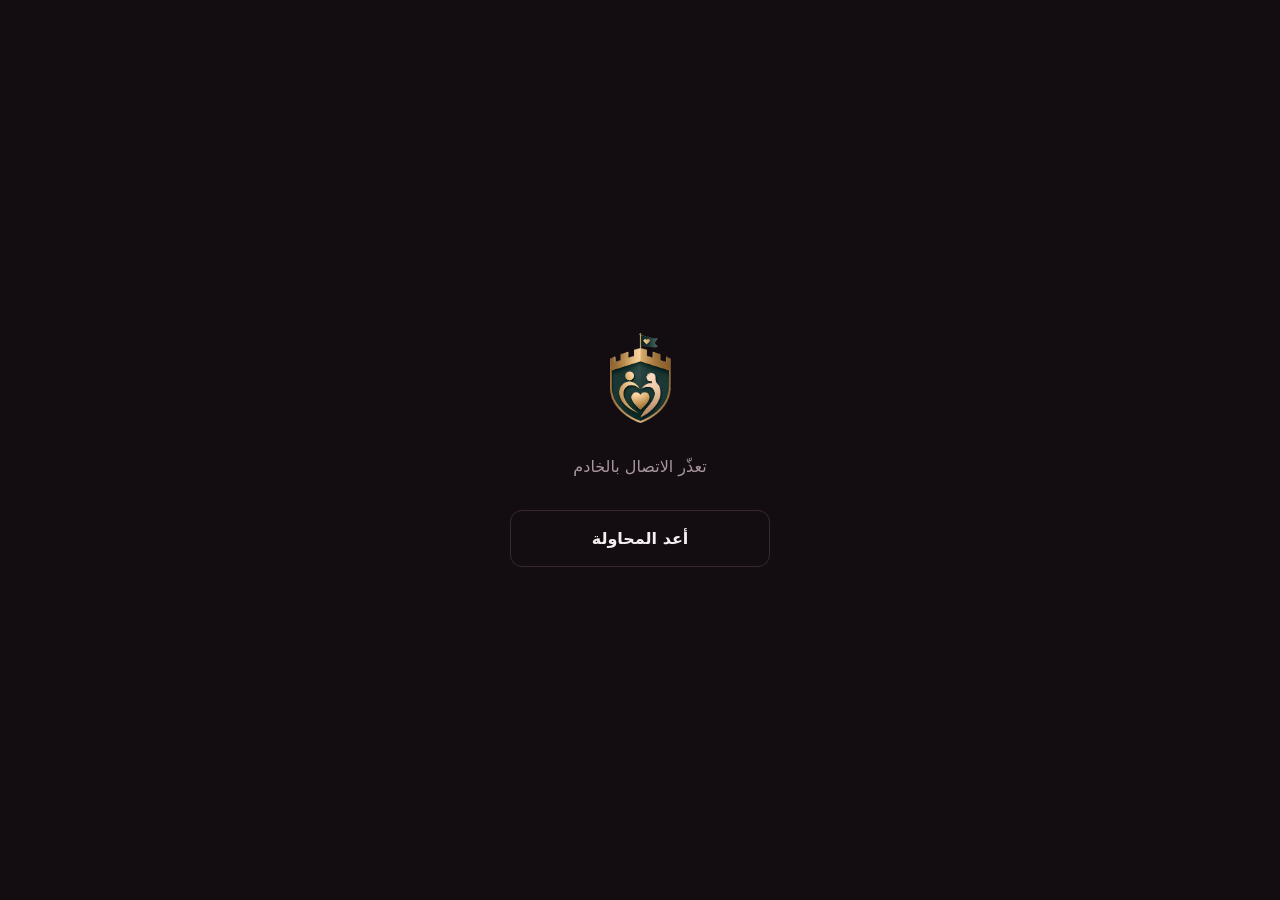
<file: index.html>
<!DOCTYPE html>
<html lang="ar" dir="rtl">
<head>
<meta charset="utf-8">
<meta name="viewport" content="width=device-width, initial-scale=1, viewport-fit=cover">
<title>حصن الزواج</title>
<meta name="description" content="زواج شرعي: تسجيل مفصَّل، مطابقة بدرجة توافق، وخصوصية مبنيّة على الموافقة.">

<!-- ⚠️ الروابط كلُّها نسبيّة بلا شرطة بادئة. الشرح في CLAUDE.md ←
     «المسارات النسبيّة» — الاستضافة على مسارٍ فرعي تكسر كل مسارٍ مطلق. -->
<link rel="manifest" href="manifest.webmanifest">
<link rel="icon" href="icons/favicon-32.png" sizes="32x32">
<link rel="apple-touch-icon" href="icons/apple-touch-icon.png">
<link rel="stylesheet" href="app.css">

<meta name="theme-color" content="#130D11">
<!-- ⚠️ iOS لا تقرأ الـmanifest لهذين: بدونهما يفتح التطبيق المثبَّت
     في سفاري بشريط عنوانٍ كامل، فلا يبدو تطبيقاً إطلاقاً. -->
<meta name="apple-mobile-web-app-capable" content="yes">
<meta name="apple-mobile-web-app-title" content="حصن الزواج">
</head>
<body>

<noscript>
  <p class="notice">هذه الصفحة تحتاج جافاسكربت. فعّلها من إعدادات المتصفّح.</p>
</noscript>

<!-- ============================================================
     ⚠️ **ولا نصَّ مترجَماً مكتوباً في هذا الملفّ** — القاعدة في
     CLAUDE.md ← «لا ترجماتٍ مكتوبةً هنا»: النصوص تأتي من `locales/`
     في مستودع البوت عبر `/api/i18n/{lang}`، ونسخةٌ ثانية هنا تعني
     مفتاحاً يُضاف هناك ولا يُضاف هنا — شاشةٌ مختلطة بلا خطأٍ يدلّ
     على السبب.

     فكلُّ نصٍّ متغيّر يحمل `data-i18n` ويُملأ من الوسيط (أو من نسخةٍ
     مخزَّنة محلياً، فيعمل بلا اتصال). وما يبقى عربياً هنا استثناءٌ
     محصورٌ بقائمةٍ في CLAUDE.md (اسم العلامة، وشاشة الإقلاع، ودليل
     التثبيت، و`aria-label` الرمزية…) — لأنها ما يُقرأ **قبل** أن
     تصل النصوص أو حين لا تصل. ولا يُضاف إليها سطرٌ إلا بسببه هناك.
     ============================================================ -->

<!-- شاشة الإقلاع: تُخفى بمجرّد أن يقرّر الكود أين يذهب المستخدم -->
<div class="boot" id="boot">
  <img src="brand/logo_mark.png" alt="" width="61" height="90">
  <p id="boot-line">لحظة…</p>
  <button class="btn btn--ghost" id="boot-retry" hidden>أعد المحاولة</button>
</div>


<!-- ============================================================
     البوّابة — قبل الدخول
     ============================================================ -->
<main class="shell" id="gate" hidden>

  <header class="brand">
    <!-- ⚠️ العلامة الشفّافة لا أيقونة التطبيق: الأيقونة تحمل خلفيةً
         فاتحة مطلوبةً على شاشة الهاتف، وهي داخل الصفحة مربّعٌ فاتح
         يقطع النمط الداكن. -->
    <img src="brand/logo_mark.png" alt="" width="61" height="90" class="brand__mark">
    <h1 class="brand__name">حصن الزواج</h1>
    <!-- ⚠️ `web.gate_line` لا `web.invite_hint`: الباب صار عامّاً،
         و«التسجيل بدعوةٍ في هذه المرحلة» كانت تقول لكل زائرٍ
         إنه لا يستطيع التسجيل — وهو **يستطيع**. والمفتاح القديم
         باقٍ لأن حقل الدعوة نفسه لم يُحذف. -->
    <p class="brand__line" data-i18n="web.gate_line"></p>
  </header>

  <!-- ============================================================
       الدخول بحسابٍ قائم — المرحلة ٦ ب
       ⚠️ **أزرارٌ تُبنى من الكود لا تُكتب هنا**: الوسيط وحده يعرف من
       هو مفعَّل (`/api/auth/providers`)، ومزوّدٌ بلا مفاتيح يجب ألّا
       يظهر زرُّه أصلاً — زرٌّ يظهر ثم يفشل أسوأ من زرٍّ لا يظهر.
       ============================================================ -->
  <section class="card" id="providers" hidden>
    <div id="provider-buttons"></div>

    <!-- رمزُ الدعوة للمزوّدين — يظهر معهم وحدهم. ⚠️ والخادم هو من
         يحكم عليه لا هذه الصفحة. -->
    <label class="fld" id="provider-invite" hidden>
      <span data-i18n="web.invite"></span>
      <input name="invite_code" autocomplete="off">
    </label>

    <!-- ⚠️ `div` لا `p`: يُلحَق به مخرجُ تيليجرام اليدويّ (فقرةٌ
         وصندوقُ أمر)، و`p` لا تحوي عناصرَ كتلة — فيخرجها
         المحلّل منها فتفقد الحاوية أبناءها بلا خطأ. -->
    <div class="pnote" id="provider-note" hidden></div>
  </section>

  <!-- ============================================================
       الدخول بالبريد — **مخفيٌّ خلف رابطٍ صغير، لا تسجيل به**
       ============================================================
       ⚠️ **التسجيل بالبريد أُسقط بقرار (٢٢ سبتمبر ٢٠٢٦):** الأبواب
       الثلاثة تغطّيه، وكلٌّ منها يؤكّد البريد نيابةً عنّا. ونموذجُ
       تسجيلٍ رابع يعني حقلَ كلمة سرٍّ يُنسى، وحقلَ تأكيدٍ لم يُبنَ
       بعد (المرحلة ٨)، وشاشةً أطول أمام من يريد أن يدخل بضغطة.

       ⚠️ **والدخولُ يبقى، وليس تناقضاً:** حساباتٌ أُنشئت بالبريد قبل
       هذا القرار موجودةٌ فعلاً — وإسقاطُ النموذج يحبس أصحابها خارج
       حساباتهم بلا أن يقول لهم أحدٌ لماذا. فهو خلف رابطٍ لا في
       الواجهة: لا يراه القادم الجديد، ويجده من يبحث عنه.
  -->
  <button class="linkbtn" id="show-login" data-i18n="web.have_email_account"></button>

  <form class="card" id="form-login" autocomplete="on" hidden>
    <p class="card__title" data-i18n="web.login_title"></p>

    <label class="fld">
      <span data-i18n="web.email"></span>
      <input type="email" name="email" inputmode="email" autocomplete="email" required>
    </label>

    <label class="fld">
      <span data-i18n="web.password"></span>
      <input type="password" name="password" autocomplete="current-password" required>
    </label>

    <button class="btn btn--primary" type="submit" data-i18n="web.login_btn"></button>
    <p class="fld__err" data-err hidden></p>
  </form>

  <div class="actions">
    <!-- ⚠️ يظهر فقط حين يعرض المتصفّح التثبيت فعلاً. الشرح في app.js -->
    <button id="install" class="btn btn--ghost" hidden>تثبيت التطبيق</button>

    <a class="btn btn--ghost" id="bot-link" href="https://t.me/HisnAlzawaj_bot"
       rel="noopener" data-i18n="web.open_bot"></a>
  </div>

  <!-- ⚠️ ظاهرٌ دائماً بقرار، لا يكشفه فشلُ الزرّ وحده: زرُّ التثبيت لا
       يظهر أصلاً على iOS، وبعض متصفّحات أندرويد تُطلق الحدث ثم تتجاهل
       ‎prompt()‎ بصمت. فمن لا يجد هنا طريقاً يدوياً يظنّ التطبيق
       معطَّلاً وهو سليم. -->
  <details class="howto" id="howto">
    <summary id="howto-summary">كيف أثبّته يدوياً؟</summary>

    <div class="howto__body">
      <p><strong>أندرويد</strong> — قائمة المتصفّح (⋮ أو ☰) ثم
         «تثبيت التطبيق» أو «إضافة إلى الشاشة الرئيسية».</p>

      <p><strong>آيفون (سفاري)</strong> — أيقونة المشاركة (مربّع وسهم
         لأعلى) ثم «إضافة إلى الشاشة الرئيسية».</p>

      <p class="howto__note">
        وإن لم تجد الخيار في متصفّحك، افتح الرابط في كروم — التثبيت
        ميزةٌ يقرّرها المتصفّح لا الموقع.
      </p>
    </div>
  </details>

  <!-- ⚠️ **المنتقي على البوّابة أيضاً لا في التطبيق وحده**: من يصل
       ولا يقرأ العربية يجب أن يبدّل **قبل** أن يفهم ما يُطلب منه —
       ومنتقٍ خلف الدخول يصل بعد فوات وقته. وخياراتُه تأتي من
       `/api/languages`: الوسيط وحده يعرف أيَّ لغةٍ لها ملفٌّ فعليّ. -->
  <div class="langpick" id="gate-lang"></div>

  <footer class="foot">
    <p class="status" id="status" data-state="unknown">
      <span class="status__dot" aria-hidden="true"></span>
      <span id="status-text">…</span>
    </p>
  </footer>

</main>


<!-- ============================================================
     التطبيق — بعد الدخول
     ============================================================ -->
<div class="app" id="app" hidden>

  <header class="top">
    <b class="top__name">حصن الزواج</b>
    <span class="top__end">
      <!-- البحث: ظاهرٌ في «تصفّح» وحده — نتائجه تُعرض في رزمته.
           ⚠️ **زرٌّ بكلمة لا دائرةٌ بعدسة** (٢٨ سبتمبر ٢٠٢٦): الدائرة بجوار
           الجرس لم يعرف صاحب المشروع أنها تُضغط. والعدّاد داخله: «تصفية · 10». -->
      <button class="topbtn" id="search-btn" type="button">
        <svg viewBox="0 0 24 24" fill="none" stroke="currentColor" stroke-width="2"
             stroke-linecap="round" stroke-linejoin="round" aria-hidden="true">
          <path d="M4 6h16M7 12h10M10 18h4"/></svg>
        <span id="search-btn-label" data-i18n="web.filter"></span>
        <span class="top__count" id="counter"></span>
      </button>
      <!-- الجرس: عددُ غير المقروء، ويفتح صندوق الإشعارات. -->
      <button class="bell" id="bell" type="button">
        <svg viewBox="0 0 24 24" fill="none" stroke="currentColor" stroke-width="1.8"
             stroke-linecap="round" stroke-linejoin="round" aria-hidden="true">
          <path d="M18 8a6 6 0 1 0-12 0c0 7-3 9-3 9h18s-3-2-3-9"/>
          <path d="M13.7 21a2 2 0 0 1-3.4 0"/></svg>
        <span class="bell__n" id="bell-n" hidden></span>
      </button>
    </span>
  </header>

  <!-- التصفّح: رزمةُ بطاقاتٍ واحدةٌ فوق أخرى -->
  <section class="view view--deck" id="view-browse">
    <!-- 💌 ترشيحُ «الخاطبة» — شريطٌ حتى يُردّ عليه (`/api/me/recommendation`).
         ⚠️ **نصّه من الوسيط**: العنوانُ مفتاحٌ، والنسبةُ في `texts.bar`. -->
    <div class="recbar" id="rec-bar" hidden>
      <span class="recbar__icon" aria-hidden="true">💌</span>
      <span class="recbar__txt"><b id="rec-bar-title"></b><small id="rec-bar-sub"></small></span>
      <button class="recbar__go" id="rec-bar-go" type="button"
              data-i18n="web.rec_bar_go"></button>
    </div>
    <!-- شريطُ «أنت ترى نتائج بحث» — بدونه تبدو الرزمةُ مقترحاتٍ عادية. -->
    <div class="searchon" id="search-on" hidden>
      <span id="search-label"></span>
      <button class="linkbtn" id="search-clear" type="button"
              data-i18n="web.search_clear"></button>
    </div>
    <div class="stack" id="stack"></div>
  </section>

  <!-- ⚠️ الزرّان خارج البطاقة لا داخلها: البطاقة تُسحب وتخرج من
       الشاشة، وزرٌّ يسافر معها لا يُضغط في اللحظة التي يُحتاج فيها. -->
  <div class="swipe" id="swipe">
    <button class="rnd rnd--no" id="btn-skip" type="button" aria-label="تخطٍّ">✕</button>
    <button class="rnd rnd--yes" id="btn-like" type="button" aria-label="إعجاب">♥</button>
  </div>

  <section class="view view--list" id="view-matches" hidden></section>
  <section class="view view--list" id="view-chats" hidden></section>
  <section class="view view--list" id="view-profile" hidden></section>
  <section class="view view--list" id="view-settings" hidden></section>

  <!-- ============================================================
       شاشةُ محادثةٍ واحدة — تغطّي التطبيق ولا تكون تبويباً
       ============================================================
       ⚠️ **ولماذا غطاءٌ لا تبويبٌ رابع:** شريطُ التبويبات ثلاثةٌ وهو
       ممتلئ، ومحادثةٌ مفتوحة ليست «مكاناً» تتنقّل إليه بل حالةً تدخلها
       وتخرج منها بزرّ رجوع — وهو ما يتوقّعه من استعمل أي تطبيق مراسلة.
  -->
  <section class="chat" id="chat" hidden>
    <header class="chat__bar">
      <button class="chat__back" id="chat-back" type="button" aria-label="رجوع">‹</button>
      <button class="chat__name" id="chat-name" type="button"></button>
      <!-- حظرٌ وإبلاغ عن الشريك — الحمايةُ في متناول اليد وسط المحادثة. -->
      <button class="chat__back chat__more" id="chat-more" type="button" aria-label="…">⋯</button>
    </header>

    <div class="chat__log" id="chat-log"></div>

    <form class="chat__compose" id="chat-form" autocomplete="off">
      <input id="chat-text" name="text" autocomplete="off" maxlength="4000">
      <button class="chat__send" type="submit" aria-label="إرسال">➤</button>
    </form>
  </section>

  <!-- ============================================================
       صندوقُ الإشعارات — غطاءٌ كالمحادثة، لا تبويبٌ رابع
       ============================================================
       ⚠️ **كانت الإشعارات تُحفظ ولا تُعرض** (الشرح في
       `services/web_notifications.py` بمستودع البوت): إعجاباتٌ
       وتطابقاتٌ تصل ولا تعرف بها صاحبتُها. -->
  <section class="chat" id="notes" hidden>
    <header class="chat__bar">
      <button class="chat__back" id="notes-back" type="button" aria-label="رجوع">‹</button>
      <span class="chat__name" data-i18n="web.notifications"></span>
      <button class="linkbtn notes__all" id="notes-all" type="button"
              data-i18n="web.notif_read_all" hidden></button>
    </header>
    <div class="chat__log" id="notes-list"></div>
  </section>

  <!-- ============================================================
       البحث — غطاءٌ كالإشعارات، ونتائجُه في رزمة «تصفّح»
       ============================================================
       ⚠️ **معيارٌ واحد في كل بحث، كالبحث المجانيّ في البوت.** الجمعُ
       بين المعايير هو البحث المتقدّم للمميّزين، والخادم هو من يفرضه
       (`/api/search`) — لا هذه الصفحة. -->
  <section class="chat" id="search" hidden>
    <header class="chat__bar">
      <button class="chat__back" id="search-back" type="button" aria-label="رجوع">‹</button>
      <span class="chat__name" data-i18n="web.search"></span>
    </header>
    <form class="chat__log search" id="search-form" autocomplete="off">
      <!-- للمميّز وحده: سريعٌ (معيارٌ واحد) أو متقدّم (كلُّ المعايير). -->
      <div class="modes" id="search-modes" hidden>
        <button class="mode on" type="button" data-mode="quick"
                data-i18n="web.mode_quick"></button>
        <button class="mode" type="button" data-mode="advanced"
                data-i18n="web.mode_advanced"></button>
      </div>
      <div id="search-adv" hidden></div>
      <label class="fld" id="search-type-wrap">
        <span data-i18n="web.search_by"></span>
        <select id="search-type" name="type"></select>
      </label>
      <div id="search-fields"></div>
      <button class="btn btn--primary" type="submit" data-i18n="web.search_go"></button>
      <!-- معاييرُ البحث المتقدّم: ظاهرةٌ مقفلة بجوهرة — تُعرِّف بما
           يفتحه الاشتراك، ولا تعمل. -->
      <div class="locked" id="search-locked" hidden>
        <b class="locked__title" data-i18n="web.search_advanced"></b>
        <div class="locked__chips" id="search-locked-chips"></div>
      </div>
    </form>
  </section>

  <!-- ============================================================
       الاشتراك المميّز — الدفعُ اليدويّ (إنستاباي/محفظة/PayPal)
       ============================================================
       ⚠️ التفعيلُ بيد المشرف بعد مطابقة رقم العملية — والصفحة لا تَعِد
       بتفعيلٍ فوريّ. -->
  <section class="chat" id="pay" hidden>
    <header class="chat__bar">
      <button class="chat__back" id="pay-back" type="button" aria-label="رجوع">‹</button>
      <span class="chat__name" data-i18n="web.pay_title"></span>
    </header>
    <div class="chat__log search" id="pay-body"></div>
  </section>

  <!-- ============================================================
       الحظرُ والإبلاغ — منطقُ البوت نفسه (`services/moderation_core.py`)
       ============================================================ -->
  <section class="chat" id="mod" hidden>
    <header class="chat__bar">
      <button class="chat__back" id="mod-back" type="button" aria-label="رجوع">‹</button>
      <span class="chat__name" id="mod-name"></span>
    </header>
    <div class="chat__log search" id="mod-body"></div>
  </section>

  <nav class="tabs">
    <button class="tab on" data-tab="browse" type="button">
      <i aria-hidden="true">🔎</i><span data-i18n="web.tab_browse"></span>
    </button>
    <button class="tab" data-tab="matches" type="button">
      <i aria-hidden="true">💚</i><span data-i18n="web.tab_matches"></span>
    </button>
    <button class="tab" data-tab="profile" type="button">
      <i aria-hidden="true">👤</i><span data-i18n="web.tab_profile"></span>
    </button>
    <button class="tab" data-tab="chats" type="button" id="tab-chats">
      <i aria-hidden="true">💬<b class="bell__n tab__n" id="chats-n" hidden></b></i><span data-i18n="web.tab_chats"></span>
    </button>
    <button class="tab" data-tab="settings" type="button">
      <i aria-hidden="true">⚙️</i><span data-i18n="web.tab_settings"></span>
    </button>
  </nav>

</div>


<!-- ============================================================
     إكمالُ ملفٍّ أنشأه مزوّد دخول
     ⚠️ **وليست شاشةَ تعديل**: جوجل وفيسبوك لا يعطيان إلا بريداً
     واسماً، فيولد الصفّ بلا عمرٍ ولا بلد وبجنسٍ **افتراضيّ** — وذاك
     في تطبيق زواجٍ معلومةٌ خاطئة لا نقصُ بيانات. ولا يظهر صاحبه لأحد
     حتى يملأها.
     ============================================================ -->
<!-- ============================================================
     موافقةُ النشر العام — آخرُ خطوةٍ في التسجيل، كما في البوت
     ============================================================
     ⚠️ **النصّ والزرّان من الوسيط** (`/api/me/publish-consent`) — رسالةُ
     البوت نفسها بلغة صاحب الحساب، لا نسخةٌ هنا تتباعد عنها. وكانت مهمّةُ
     الالتحاق تُدخل مستخدمَ الويب طابورَ النشر بلا أن يسأله أحد. -->
<!-- ✅ سؤالُ الصورة بعد الأسئلة وقبل الموافقة — الشرح عند `showPhotoStep`. -->
<main class="shell" id="photostep" hidden>
  <header class="brand">
    <img src="brand/logo_mark.png" alt="" width="61" height="90" class="brand__mark">
    <h1 class="brand__name" data-i18n="web.photo_step_title"></h1>
  </header>
  <section class="card">
    <p class="consent__text" data-i18n="web.photo_step_body"></p>
    <p class="row__sub" id="photostep-status"></p>
    <input type="file" accept="image/*" id="photostep-file" hidden>
    <button class="btn btn--primary" id="photostep-add" type="button"
            data-i18n="web.photo_add"></button>
    <button class="btn btn--ghost" id="photostep-skip" type="button"
            data-i18n="web.photo_step_skip"></button>
  </section>
</main>

<main class="shell" id="consent" hidden>
  <header class="brand">
    <img src="brand/logo_mark.png" alt="" width="61" height="90" class="brand__mark">
  </header>
  <section class="card">
    <p class="consent__text" id="consent-text"></p>
    <button class="btn btn--primary" id="consent-yes" type="button"></button>
    <button class="btn btn--ghost" id="consent-no" type="button"></button>
    <button class="btn btn--primary" id="consent-go" type="button"
            data-i18n="web.tab_browse" hidden></button>
  </section>
</main>

<main class="shell" id="complete" hidden>
  <!-- ✅ **منتقي اللغة في رأس «أكمل ملفّك» أيضاً** (بطلب صاحب المشروع، ٢٤
       سبتمبر ٢٠٢٦): من دخل بجوجل أو فيسبوك يصل هنا بلغة متصفّحه، ولم يمرّ
       بمنتقي البوّابة إلا عابراً — فيجد عشرين سؤالاً بلغةٍ لم يخترها.
       ⚠️ **وفي الرأس لا في الذيل**: التبديلُ يعيد تحميل الصفحة، فيُختار
       قبل الكتابة لا بعدها. -->
  <div class="langpick langpick--top" id="complete-lang"></div>
  <header class="brand">
    <img src="brand/logo_mark.png" alt="" width="61" height="90" class="brand__mark">
    <h1 class="brand__name" data-i18n="web.complete_title"></h1>
    <p class="brand__line" data-i18n="web.complete_why"></p>
  </header>

  <!-- ⚠️ **فارغةٌ بقرار**: الأسئلة وخياراتها تأتي من
       `/api/profile/schema/{lang}` — وهي قوائم البوت نفسها (ستٌّ
       وثلاثون جنسية، سبعٌ وثلاثون دولة، عشراتُ المهن والسمات، بستّ
       لغات). وكتابتُها هنا نسخةٌ ثانية تتباعد عند أوّل خيارٍ يُضاف،
       بلا خطأٍ يدلّ — نفس قاعدة الترجمات في CLAUDE.md. -->
  <form class="card" id="form-complete">
    <div id="complete-fields"></div>
    <button class="btn btn--primary" type="submit" data-i18n="web.complete_btn"></button>
    <p class="fld__err" data-err hidden></p>
    <button class="linkbtn" type="button" id="complete-out" data-i18n="web.logout"></button>
  </form>
</main>

<!-- ورقةُ التفاصيل — تُملأ من الكود -->
<div class="sheet" id="sheet" hidden>
  <div class="sheet__panel" role="dialog" aria-modal="true">
    <div id="sheet-body"></div>
    <button class="btn btn--ghost" id="sheet-close" type="button" data-i18n="web.close"></button>
  </div>
</div>

<!-- إعلان التطابق -->
<div class="pop" id="pop" hidden>
  <div class="pop__em" aria-hidden="true">💚</div>
  <h2 data-i18n="web.matched"></h2>
  <p data-i18n="web.matched_body"></p>
  <button class="btn btn--primary" id="pop-chat" type="button"
          data-i18n="web.chat"></button>
  <button class="btn btn--ghost" id="pop-close" type="button" data-i18n="web.close"></button>
</div>

<div class="toast" id="toast" role="status" aria-live="polite"></div>

<script src="config.js"></script>
<script src="api.js"></script>
<script src="app.js"></script>
<script src="ui.js"></script>
</body>
</html>
</file>
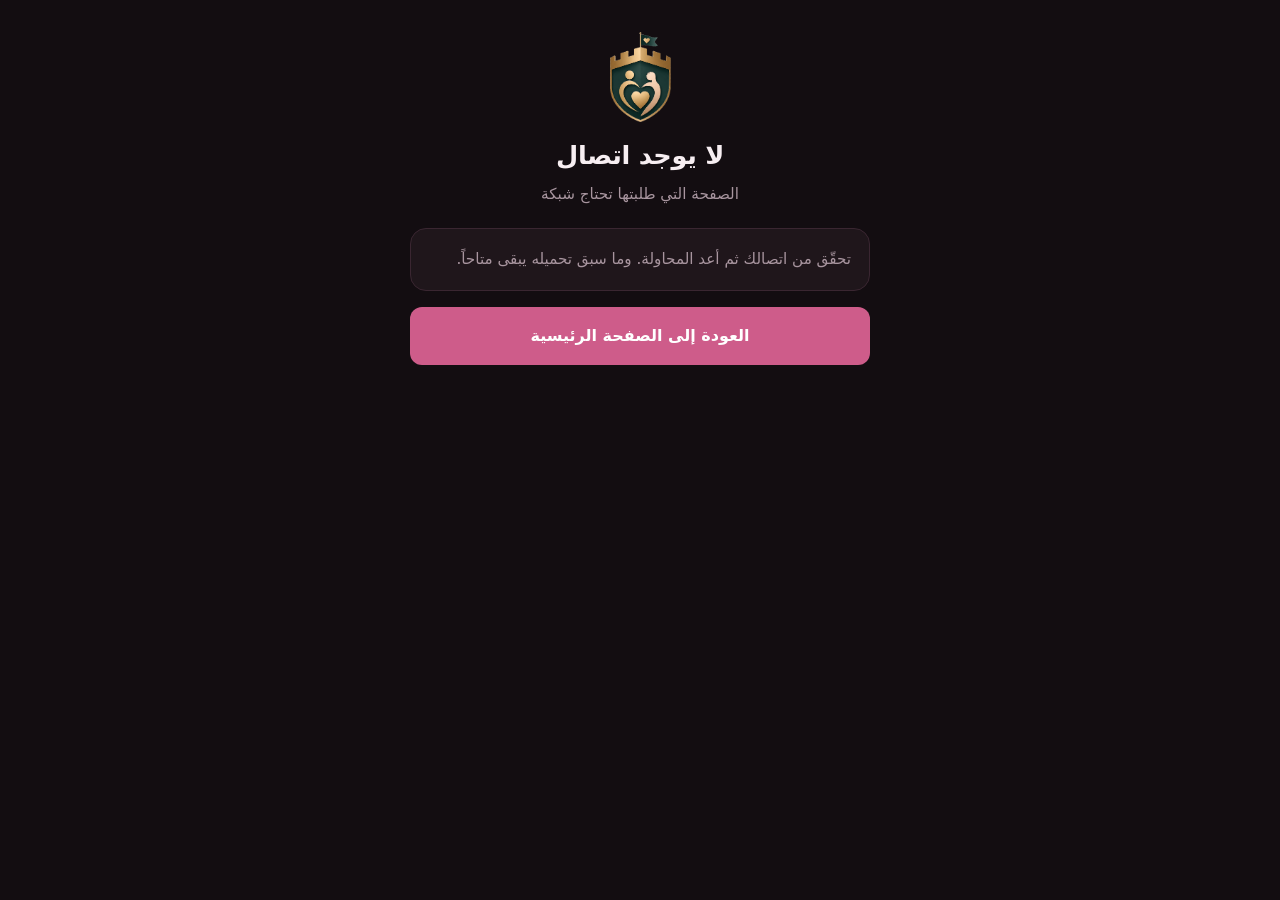
<file: offline.html>
<!DOCTYPE html>
<html lang="ar" dir="rtl">
<head>
<meta charset="utf-8">
<meta name="viewport" content="width=device-width, initial-scale=1">
<title>بلا اتصال — حصن الزواج</title>
<link rel="stylesheet" href="app.css">
<!-- ⚠️ اللون لونُ index.html وmanifest نفسه (#130D11): كان هنا الأخضر
     القديم، فشريطُ النظام يتبدّل حين تُفتح هذه الصفحة بلا اتصال. -->
<meta name="theme-color" content="#130D11">
</head>
<body>
<main class="shell">
  <header class="brand">
    <!-- ⚠️ العلامة الشفّافة لا أيقونة التطبيق: الأيقونة تحمل خلفيةً
         فاتحة مطلوبةً على شاشة الهاتف، وهي داخل الصفحة مربّعٌ فاتح
         يقطع النمط الداكن. -->
    <img src="brand/logo_mark.png" alt="" width="61" height="90" class="brand__mark">
    <h1 class="brand__name">لا يوجد اتصال</h1>
    <p class="brand__line">الصفحة التي طلبتها تحتاج شبكة</p>
  </header>
  <section class="card">
    <p class="card__body">
      تحقّق من اتصالك ثم أعد المحاولة. وما سبق تحميله يبقى متاحاً.
    </p>
  </section>
  <div class="actions">
    <a class="btn btn--primary" href=".">العودة إلى الصفحة الرئيسية</a>
  </div>
</main>
</body>
</html>
</file>
<file: app.css>
/* حصن الزواج — أنماط الهيكل.
 *
 * ⚠️ الألوان رموزٌ على ‎:root‎ لا قيمٌ منثورة: لونٌ مكتوبٌ مباشرةً في
 * قاعدةٍ ما لا يتبع الهوية حين تتغيّر — وقد تغيّرت فعلاً.
 *
 * ⚠️ **داكنٌ ووردي، كصفحة الهبوط ‎hisnalzawaj.com‎ — بقرار صاحب المشروع
 * (٢٣ سبتمبر ٢٠٢٦).** كانت الرموز أخضرَ وذهبيّاً مقيسين من الشعار
 * (‎#1C3834‎ و‎#C99D61‎)، مع نمطين فاتحٍ وداكن. فصار التطبيق وصفحةُ
 * الهبوط هويةً واحدة: من ضغط «سجّل من الموقع» لا ينتقل إلى موقعٍ يبدو
 * غيرَ الذي جاء منه. والقيم منقولةٌ من ‎site/build.py‎ في مستودع
 * البوت — فمن غيّرها هناك يغيّرها هنا.
 *
 * ⚠️ **ونمطٌ واحد لا نمطان**: صفحة الهبوط داكنةٌ دائماً، وتطبيقٌ يفتح
 * فاتحاً عند من ضبط جهازه على الفاتح يكسر الاستمرار نفسه.
 */

:root {
  color-scheme: dark;

  --bg:        #130D11;
  --surface:   #1F161B;
  --border:    #3A2631;
  --text:      #F7EEF2;
  --muted:     #A8959F;
  --brand:     #CE5C8A;
  --brand-ink: #FFFFFF;
  --accent:    #EC8FB2;
  --ok:        #4FC08A;
  --warn:      #E0A06A;
  --danger:    #E08585;
  /* التخطّي: أحمرُ خفيف كصفحة الاختبار (#ef4444) مخفَّفاً للداكن —
     للختم والتوهّج وزرّ ✕ معاً، فمعناها واحد. */
  --no:        #EF5B5B;
  /* 💎 ذهبُ الميزات المدفوعة — القفلُ وزرُّه وبطاقةُ الدعوة. */
  --gold:      #E3B25A;
  --gold-ink:  #241A10;
  --gold-soft: rgba(227, 178, 90, .10);
  --sunk:      #0F0A0D;
  --accent-soft: rgba(236, 143, 178, .10);

  --radius: 16px;
  --gap: 16px;
}

* { box-sizing: border-box; }

body {
  margin: 0;
  /* ⚠️ لا خطّ ويبٍ مُنزَّل: الخطّ الأول في القائمة هو خطّ النظام
   * العربي على كل منصّة. وتنزيل خطٍّ عربي كامل يعني ٣٠٠ كيلوبايت
   * قبل أوّل حرفٍ يظهر — على شبكةٍ بطيئة هو الفرق بين تطبيقٍ يفتح
   * وشاشةٍ بيضاء. */
  font-family: system-ui, -apple-system, "Segoe UI", "Noto Naskh Arabic",
               "Tahoma", sans-serif;
  background: var(--bg);
  color: var(--text);
  line-height: 1.7;
  /* حشوةٌ جانبية ثابتة — لا تمرير أفقي على أضيق هاتف */
  padding: max(24px, env(safe-area-inset-top)) 16px
           max(24px, env(safe-area-inset-bottom));
  min-height: 100vh;
  display: flex;
  justify-content: center;
}

.shell {
  width: 100%;
  max-width: 460px;
  display: flex;
  flex-direction: column;
  gap: var(--gap);
}

.brand { text-align: center; margin: 8px 0 4px; }
.brand__mark { display: block; margin: 0 auto 12px; height: auto; }
.brand__name { font-size: 1.6rem; margin: 0 0 4px; letter-spacing: -.01em; }
.brand__line { margin: 0; color: var(--muted); font-size: .95rem; }

.card {
  background: var(--surface);
  border: 1px solid var(--border);
  border-radius: var(--radius);
  padding: 18px;
}
.card__title { margin: 0 0 6px; font-weight: 700; }
.card__body  { margin: 0; color: var(--muted); font-size: .95rem; }

.status {
  display: flex;
  align-items: center;
  gap: 8px;
  margin: 14px 0 0;
  font-size: .9rem;
  color: var(--muted);
}
.status__dot {
  width: 9px; height: 9px;
  border-radius: 50%;
  background: var(--muted);
  flex: none;
}
.status[data-state="online"]  .status__dot { background: var(--ok); }
.status[data-state="offline"] .status__dot { background: var(--warn); }

.actions { display: flex; flex-direction: column; gap: 10px; }

.btn {
  display: block;
  width: 100%;
  padding: 14px 18px;
  border-radius: 12px;
  border: 1px solid transparent;
  font: inherit;
  font-weight: 600;
  text-align: center;
  text-decoration: none;
  cursor: pointer;
}
.btn--primary { background: var(--brand); color: var(--brand-ink); }
.btn--ghost   { background: transparent; color: var(--text); border-color: var(--border); }
.btn--danger  { background: transparent; color: var(--danger); border-color: var(--danger); }
.btn:focus-visible { outline: 3px solid var(--accent); outline-offset: 2px; }

/* ⚠️ **الحذف بعيدٌ عن بقية الأزرار بقرار**: خطٌّ فاصل ومسافةٌ فوقه، كي
   لا تقع إصبعٌ عليه وهي تقصد «خروج» — الزرّان متجاوران والفعلان لا
   يشبه أحدهما الآخر. */
.danger {
  margin-top: 28px;
  padding-top: 18px;
  border-top: 1px solid var(--border);
  display: flex;
  flex-direction: column;
  gap: 10px;
}
.danger > div { display: flex; flex-direction: column; gap: 10px; }
.danger__warn { margin: 0; color: var(--danger); font-size: .9rem; line-height: 1.6; }

/* ============================================================
   المحادثة
   ============================================================
   ⚠️ **غطاءٌ ثابت لا قسمٌ في التدفّق**: لوحةُ المفاتيح على الهاتف
   ترفع نصفَ الشاشة، وشاشةٌ تتدفّق مع الصفحة يختفي حقلُ الكتابة فيها
   تحت اللوحة — فيكتب المستخدم ولا يرى ما يكتب. */
.chat {
  position: fixed;
  inset: 0;
  z-index: 40;
  background: var(--bg);
  display: flex;
  flex-direction: column;
}
.chat[hidden] { display: none !important; }

.chat__bar {
  display: flex;
  align-items: center;
  gap: 10px;
  padding: 12px 16px;
  border-bottom: 1px solid var(--border);
  background: var(--surface);
  flex: none;
}
.chat__back {
  font-size: 1.6rem;
  line-height: 1;
  background: none;
  border: 0;
  color: var(--text);
  cursor: pointer;
  padding: 0 6px;
}
/* ⚠️ والسهمُ ينقلب مع الاتجاه: «‹» في RTL تشير يميناً لا يساراً. */
[dir="rtl"] .chat__back { transform: scaleX(-1); }
.chat__name {
  font-weight: 600;
  /* ✅ زرٌّ يفتح ملفَّ الشريك — بلا شكل زرّ: الاسمُ نفسه هو المقبض. */
  background: none; border: 0; padding: 0; color: inherit; font: inherit;
  font-weight: 600; text-align: start; cursor: pointer;
  min-width: 0; overflow: hidden; text-overflow: ellipsis; white-space: nowrap;
}

.chat__log {
  flex: 1;
  overflow-y: auto;
  padding: 16px;
  display: flex;
  flex-direction: column;
  gap: 8px;
}

.msg {
  max-width: 78%;
  align-self: flex-start;
  background: var(--surface);
  border: 1px solid var(--border);
  border-radius: 14px;
  padding: 9px 12px;
}
.msg--mine {
  align-self: flex-end;
  background: var(--brand);
  color: var(--brand-ink);
  border-color: transparent;
}

/* ⚠️ **وفي العربية ينقلب الطرفان، فتُعاد المحاذاة صراحةً.**
   `align-self` في حاوٍ مرنٍ عموديّ يعمل على المحور **المتقاطع** — وهو
   محورُ الكتابة — أي أنه **يتبع اتجاه الصفحة**: فـ`flex-end` تعني
   اليمين في الإنجليزية واليسار في العربية. فكانت رسائلي تظهر يساراً
   لمن يقرأ بالعربية، ورسائلُ الطرف الآخر يميناً — والعكسُ هو المألوف.

   ⚠️ **والمرجع هنا تيليجرام لا قاعدةُ المرآة النظرية**: جمهور هذا
   البوت يأتي من تيليجرام، وهو يُبقي المرسَل يميناً في الواجهة العربية
   ولا يعكسه. ومحادثةٌ تخالف ما في يد المستخدم تُقرأ خطأً في كل نظرة:
   يظنّ ردَّه ردَّ غيره.

   وهاتان القاعدتان تجعلان الموضع **فيزيائياً**: رسائلي يميناً دائماً،
   ورسائلُ غيري يساراً — في اللغتين معاً. */
[dir="rtl"] .msg { align-self: flex-end; }
[dir="rtl"] .msg--mine { align-self: flex-start; }
/* ⚠️ **وكسرُ الكلمة الطويلة شرطٌ لا تجميل**: رابطٌ بلا مسافات يمدّ
   الفقاعة خارج الشاشة فيظهر شريطُ تمريرٍ أفقيّ للصفحة كلّها. */
.msg__text { white-space: pre-wrap; overflow-wrap: anywhere; }
.msg__meta { font-size: .7rem; opacity: .65; margin-top: 4px; text-align: end; }

.chat__compose {
  display: flex;
  gap: 8px;
  padding: 12px 16px;
  border-top: 1px solid var(--border);
  background: var(--surface);
  flex: none;
  /* حافّةُ الهاتف السفلية (iPhone) لا تبتلع حقل الكتابة. */
  padding-bottom: calc(12px + env(safe-area-inset-bottom, 0px));
}
.chat__compose input {
  flex: 1;
  min-width: 0;
  padding: 12px 14px;
  border-radius: 12px;
  border: 1px solid var(--border);
  background: var(--bg);
  color: var(--text);
  font: inherit;
}
.chat__send {
  flex: none;
  padding: 0 18px;
  border-radius: 12px;
  border: 0;
  background: var(--brand);
  color: var(--brand-ink);
  font-size: 1.1rem;
  cursor: pointer;
}
[dir="rtl"] .chat__send { transform: scaleX(-1); }

/* زرُّ المراسلة في صفّ التطابق */
.row__go {
  position: relative;
  flex: none;
  background: none;
  border: 0;
  font-size: 1.3rem;
  cursor: pointer;
  padding: 6px 10px;
}

/* البحث */
.search { display: flex; flex-direction: column; gap: 14px; }
.search__age { display: flex; gap: 10px; }
.search__age .fld { flex: 1; }
.searchon {
  display: flex;
  align-items: center;
  gap: 10px;
  margin: 0 0 10px;
  padding: 8px 12px;
  border: 1px solid var(--border);
  border-radius: 12px;
  color: var(--accent);
  font-size: .9rem;
}
.searchon > span {
  flex: 1;
  min-width: 0;
  overflow: hidden;
  text-overflow: ellipsis;
  white-space: nowrap;
}
/* `.linkbtn` عامّةٌ عرضُها كامل وفوقها هامش — هنا زرٌّ في سطر. */
.searchon .linkbtn {
  flex: none;
  width: auto;
  margin: 0;
  margin-inline-start: auto;
  white-space: nowrap;
}
/* ⚠️ الرزمةُ مطلقةُ الموضع (`inset: 12px`) فتغطّي الشريط — تُزاح تحته
   ما دام ظاهراً، وإلا لم يُعرف أنها نتائج بحث لا مقترحات. */
.view--deck.is-search .stack { top: 64px; }
/* 💌 والرزمةُ تنزل تحت شريط الترشيح كما تنزل تحت شريط البحث — وإلا
   غطّتها البطاقةُ (`position: absolute`) فلا يُرى ولا يُضغط. */
.view--deck.has-rec .stack { top: 98px; }
.view--deck.has-rec.is-search .stack { top: 150px; }

/* الحظر والإبلاغ */
.chat__more { margin-inline-start: auto; font-size: 1.3rem; }
.mod-row { display: flex; gap: 10px; margin-top: 14px; }
.mod-row .btn { flex: 1; }
/* الصورةُ الشخصية في «ملفّي» */
.photo-block__row { display: flex; align-items: center; gap: 14px; }
.photo-block__row .ava { width: 72px; height: 72px; font-size: 32px; flex: none; }
.photo-block__side { flex: 1; min-width: 0; display: flex; flex-direction: column; gap: 8px; }
.photo-block__side .btn { margin: 0; }
.photo-block__side .row__sub:empty { display: none; }

/* الصورةُ الواضحة — لا تحديدَ ولا سحب (ردعٌ لا حماية؛ الشرح في ui.js) */
img.clear-photo--hidden { filter: blur(28px); }
/* العدّاد الحيّ فوق الصورة المؤقّتة، والشريط تحتها. */
.clear-frame { position: relative; }
.clear-timer {
  position: absolute; top: 18px; left: 10px;
  background: rgba(0, 0, 0, .55); color: #fff; font-weight: 700; font-size: 1.1rem;
  padding: 6px 12px; border-radius: 18px; direction: ltr;
}
.clear-track { height: 6px; background: var(--border); border-radius: 4px; margin: 0 0 12px; overflow: hidden; }
.clear-track__fill { height: 100%; background: var(--accent); width: 100%; transition: width 1s linear; }
/* ⚠️ ولا تُطبع: الطباعةُ إلى PDF حفظٌ بطريقٍ آخر. */
@media print { img.clear-photo { display: none !important; } }
/* ☝ العرضُ باللمس المستمرّ — الواضحة مخفيّةٌ إلا تحت الإصبع (الشرح في ui.js).
   ⚠️ `touch-action: none` وإلا ابتلع التمريرُ اللمسةَ فرفع الإصبع قبل أن يُرى شيء.
   ⚠️ **عرضٌ صريح و`flex: none`** — وقع فعلاً (٣٠ سبتمبر ٢٠٢٦): أولادُ الإطار كلُّهم
   `absolute` فلا يعطونه حجماً، و`#mod-body` عمودٌ مرن؛ فـ`margin: auto` تمنع
   التمدّد إلى العرض كلّه فيخرج الإطار بعرض صفر، وبلا `flex: none` يقلّصه العمود
   إلى صفر ارتفاعاً (`overflow: hidden` تُسقط الحدّ الأدنى). فلا يظهر إلا سطرُ الخصوصية. */
.clear-hold {
  position: relative; aspect-ratio: 4 / 5; flex: none;
  width: min(100%, 56vh); /* ٧٠vh × ٤/٥ — الصورة كاملةً على الشاشة */
  margin: 8px auto 12px; border-radius: 14px; overflow: hidden;
  background: var(--border); cursor: pointer; outline: none;
  touch-action: none; user-select: none; -webkit-user-select: none;
  -webkit-touch-callout: none; -webkit-tap-highlight-color: transparent;
}
.clear-hold:focus-visible { box-shadow: 0 0 0 3px var(--accent); }
.clear-hold__veil {
  position: absolute; inset: -24px; background: center / cover no-repeat;
  filter: blur(18px);
}
.clear-hold img.clear-photo {
  position: absolute; inset: 0; width: 100%; height: 100%; max-height: none;
  margin: 0; border-radius: 0; object-fit: cover; visibility: hidden;
}
.clear-hold.is-held img.clear-photo { visibility: visible; }
.clear-hold.is-held img.clear-photo.clear-photo--hidden { visibility: hidden; }
.clear-hold__hint {
  position: absolute; inset: auto 12px 12px; padding: 10px 12px; border-radius: 12px;
  background: rgba(0, 0, 0, .55); color: #fff; text-align: center; line-height: 1.6;
  pointer-events: none; transition: opacity .12s;
}
.clear-hold.is-held .clear-hold__hint { opacity: 0; }
.clear-hold.is-loading .clear-hold__hint { opacity: .6; }
@media print { .clear-hold { display: none !important; } }
img.clear-photo {
  display: block; width: 100%; max-height: 70vh; object-fit: contain;
  border-radius: 14px; margin: 8px 0 12px;
  user-select: none; -webkit-user-select: none; -webkit-touch-callout: none;
  pointer-events: none;
}

/* 🎁 الدعوة — النصّ بفقراته، والرابطُ يُقرأ من اليسار */
.invite__text { white-space: pre-wrap; line-height: 1.7; }
/* توثيقُ الهوية — نصوصُ البوت متعدّدةُ الأسطر، ومعاينةُ الكاميرا مرآةٌ كما يراها صاحبها. */
.verify__text, .verify__challenge { white-space: pre-wrap; line-height: 1.7; }
.verify__challenge { font-size: 1.05rem; }
.verify__note { color: var(--muted); font-size: .9rem; white-space: pre-wrap; }
.verify__preview {
  display: block; width: 100%; max-width: 320px; aspect-ratio: 1; margin: 8px auto;
  object-fit: cover; border-radius: 50%; transform: scaleX(-1); background: #000;
}
/* ✨ مسرحُ المسح في التوثيق — ui.js::verifyStage. زينةٌ لا فحص. */
.verify__center { text-align: center; }
.vs {
  --tone: 236, 143, 178;
  position: relative; width: min(100%, 300px); aspect-ratio: 1; margin: 14px auto 10px;
}
.vs--done { --tone: 79, 192, 138; }
/* ٧٢ شَرطة — خافتةٌ، تضيء مع ثواني التسجيل، وتدور موجتُها أثناء التحليل */
.vs__ticks { position: absolute; inset: 0; width: 100%; height: 100%; overflow: visible; }
.vs__ticks line {
  stroke: rgba(255, 255, 255, .13); stroke-width: 1.5; stroke-linecap: round;
  transition: stroke .25s ease, filter .25s ease;
}
.vs__ticks line.on { stroke: rgb(var(--tone)); filter: drop-shadow(0 0 1.6px rgb(var(--tone))); }
.vs--wait .vs__ticks line { animation: vs-chase 1.8s linear infinite; animation-delay: calc(var(--i) * -0.025s); }
.vs--done .vs__ticks line {
  stroke: rgba(255, 255, 255, .13);
  animation: vs-fill .35s ease-out forwards; animation-delay: calc(.25s + var(--i) * .012s);
}
/* الدائرة: الفيديو أو النقاط */
.vs__clip {
  position: absolute; inset: 11%; border-radius: 50%; overflow: hidden;
  background: radial-gradient(circle at 50% 42%, rgba(var(--tone), .16), rgba(0, 0, 0, .6) 72%);
  box-shadow: 0 0 0 1px rgba(var(--tone), .28), inset 0 0 40px rgba(var(--tone), .16);
}
.vs .verify__preview {
  position: absolute; inset: 0; width: 100%; height: 100%;
  max-width: none; margin: 0; border-radius: 0;
}
.vs__cv { position: absolute; inset: 0; width: 100%; height: 100%; mix-blend-mode: screen; }
/* وهجٌ خلف الكلّ — يتنفّس، ويشتعل مرّةً عند التوثيق */
.vs__glow {
  position: absolute; inset: 8%; border-radius: 50%; z-index: -1;
  box-shadow: 0 0 60px 6px rgba(var(--tone), .22);
  animation: vs-breathe 3s ease-in-out infinite;
}
.vs--done .vs__glow { animation: vs-flare 1.6s ease-out .9s both; }
.vs--done::after {
  content: ''; position: absolute; inset: 11%; border-radius: 50%;
  border: 2px solid rgba(var(--tone), .8); opacity: 0;
  animation: vs-ripple 1.1s ease-out 1.1s both;
}
@keyframes vs-chase {
  0%   { stroke: rgb(var(--tone)); filter: drop-shadow(0 0 2px rgb(var(--tone))); }
  18%  { stroke: rgba(var(--tone), .35); filter: none; }
  100% { stroke: rgba(255, 255, 255, .1); }
}
@keyframes vs-fill {
  0%   { stroke: #fff; filter: drop-shadow(0 0 3px #fff); }
  100% { stroke: rgb(var(--tone)); filter: drop-shadow(0 0 1.6px rgb(var(--tone))); }
}
@keyframes vs-breathe { 0%, 100% { opacity: .55; } 50% { opacity: 1; } }
@keyframes vs-flare   { 0% { box-shadow: 0 0 60px 6px rgba(var(--tone), .22); }
                        35% { box-shadow: 0 0 90px 22px rgba(var(--tone), .5); }
                        100% { box-shadow: 0 0 60px 6px rgba(var(--tone), .28); } }
@keyframes vs-ripple  { 0% { opacity: .9; transform: scale(1); } 100% { opacity: 0; transform: scale(1.32); } }
@media (prefers-reduced-motion: reduce) {
  .vs__ticks line, .vs__glow, .vs--done::after { animation: none !important; }
  .vs--done .vs__ticks line { stroke: rgb(var(--tone)); }
}
.invite__link {
  background: var(--bg); border: 1px solid var(--border); border-radius: 10px;
  padding: 10px 12px; font-family: monospace; font-size: .85rem;
  word-break: break-all; text-align: left;
}

/* ❤️ من أعجب بي — صفٌّ في رأس «مطابقاتي» وعددُه على طرفه، **داخلَ الزرّ**.
 * ⚠️ المحدِّدُ مركّبٌ عمداً: `.bell__n` و`.row__n` (أسفل الملفّ) بقوّة
 * صنفٍ واحد مثله، والأخيرُ يغلب — فكان العددُ `absolute` يطفو خارج الزرّ
 * إلى حافّة الشاشة (٣٠ سبتمبر ٢٠٢٦). بصنفين يغلب أينما وقع في الملفّ. */
.row.likers-entry { justify-content: space-between; }
.row.likers-entry .likers-entry__n {
  position: static;
  margin-inline-start: auto;
  min-width: 24px;
  height: 24px;
  line-height: 24px;
  border-radius: 12px;
  font-size: .85rem;
}

/* ⚙️ الإعدادات — أقسامٌ بعناوين، وأزرارُها متتابعة */
.card.settings { display: flex; flex-direction: column; gap: 10px; margin-bottom: 14px; }
.card.settings > .btn, .card.settings > a.btn { margin: 0; }
.settings__title { margin: 0 0 4px; font-size: .95rem; color: var(--accent); }
.toggle {
  display: flex; align-items: center; justify-content: space-between; gap: 12px;
  padding: 10px 2px; cursor: pointer;
}
.toggle input { width: 22px; height: 22px; flex: none; accent-color: var(--accent); }

/* طلباتُ رؤية الصورة — الاسمُ فوق، والخياراتُ تحته */
.row.photo-req { flex-direction: column; align-items: stretch; gap: 10px; }
.photo-req__actions { display: grid; grid-template-columns: 1fr 1fr; gap: 8px; }
.photo-req__actions .btn { margin: 0; padding: 10px 8px; font-size: .85rem; }

/* زرُّ الفكّ في صفّ المحظور — بحجم محتواه لا بعرض السطر */
.row .row__unblock { width: auto; flex: none; margin: 0; padding: 8px 14px; }
.btn--danger-soft { background: transparent; color: var(--no, #EF5B5B);
  border-color: var(--no, #EF5B5B); }
textarea.mod-details {
  width: 100%;
  min-height: 90px;
  padding: 10px 12px;
  border-radius: 12px;
  border: 1px solid var(--border);
  background: var(--bg);
  color: var(--text);
  font: inherit;
}

/* الدفع */
.paybox {
  padding: 12px 14px;
  border: 1px solid var(--border);
  border-radius: 14px;
  background: var(--surface);
  line-height: 1.8;
}
.paybox code {
  display: block;
  margin: 6px 0;
  padding: 8px 10px;
  border-radius: 10px;
  background: var(--bg);
  direction: ltr;
  text-align: center;
  font-size: 1rem;
  overflow-wrap: anywhere;
}
.pay-status { color: var(--muted); font-size: .9rem; }
.pay-receipt {
  display: block; max-width: 100%; max-height: 220px; margin: 10px auto;
  border-radius: 12px; border: 1px solid var(--border); object-fit: contain;
}

/* البحث المتقدّم */
.modes { display: flex; gap: 8px; }
.mode {
  flex: 1;
  padding: 10px;
  border: 1px solid var(--border);
  border-radius: 12px;
  background: transparent;
  color: var(--text);
  font: inherit;
  cursor: pointer;
}
.mode.on { border-color: var(--accent); color: var(--accent); font-weight: 700; }
.adv { display: flex; flex-direction: column; gap: 14px; }
.chips { display: flex; flex-wrap: wrap; gap: 8px; margin-top: 6px; }
.chip {
  padding: 7px 12px;
  border: 1px solid var(--border);
  border-radius: 999px;
  background: transparent;
  color: var(--text);
  font: inherit;
  font-size: .85rem;
  cursor: pointer;
}
/* ⚠️ المختارُ ممتلئٌ بلون العلامة لا شفّافٌ بحدٍّ وردي — بطلب صاحب
   المشروع: الفرقُ بين المختار وغيره كان يُرى بتدقيق، وفي قائمةٍ من
   عشرين زرّاً يُفقد أيُّها اختير. */
.chip.on {
  border-color: var(--brand);
  background: var(--brand);
  color: var(--brand-ink);
  font-weight: 700;
  box-shadow: 0 2px 10px color-mix(in srgb, var(--brand) 45%, transparent);
}
.chip.on::before { content: '✓ '; }
/* البحثُ فوق الأزرار الكثيرة — الشرح عند `chipSearch` في ui.js.
   ⚠️ صنفٌ لا `[hidden]`: السمةُ لخيارٍ لا يخصّ صاحبه (`applyOptionRules`). */
.chip.chip--off { display: none; }
.fld .chips__find { margin: 2px 0 4px; }
.chips__none { margin: 8px 0 0; color: var(--muted); font-size: .85rem; }
.fld .chips__more { width: auto; margin: 8px 0 0; padding: 8px 2px; min-height: 44px;
  color: var(--accent); text-decoration: underline; }
/* ما لا يُنزع (التعدد على المتزوّج في «تفضيلات الشريك») — مختارٌ ظاهرٌ
   لا يستجيب، كي لا يُطفأ ثم يعود عند الحفظ بلا تفسير. */
.chip:disabled { cursor: default; opacity: .75; }
/* ⚠️ `!important` لأن `.fld select` أعلى منها تحديداً (عرضٌ كامل وحشوة)،
   فبدونها تبقى القائمة المخفيّة سطراً فارغاً بطولها فوق الأزرار. */
.fld .sr-select {
  position: absolute !important;
  width: 1px !important;
  height: 1px !important;
  min-height: 0 !important;
  padding: 0 !important;
  margin: 0 !important;
  border: 0 !important;
  opacity: 0;
  pointer-events: none;
}
.fld { position: relative; }
.check { display: flex; align-items: center; gap: 8px; }

/* معاييرُ المميّزين المقفلة — تُضغط لتُعرِّف بنفسها، ولا تعمل. */
.locked { border-top: 1px solid var(--border); padding-top: 14px; }
.locked__title { display: block; margin-bottom: 10px; font-size: .9rem; }
.locked__chips { display: flex; flex-wrap: wrap; gap: 8px; }
.chip--locked {
  padding: 7px 12px;
  border: 1px dashed var(--border);
  border-radius: 999px;
  background: transparent;
  color: var(--text);
  opacity: .55;
  font: inherit;
  font-size: .85rem;
  cursor: pointer;
}

/* شارةُ غير المقروء فوق 💬 — شكلُ `.bell__n` نفسه، مقرَّبةً من الأيقونة. */
.row__n { top: -2px; inset-inline-end: 0; }
/* ✅ شارةُ مجموع غير المقروء على تبويب «المحادثات» — `.bell__n` نفسها،
   فوق الأيقونة. و`<i>` يصير مرجعَ موضعها. */
.tab i { position: relative; }
.tab__n { top: -6px; inset-inline-end: -12px; font-style: normal; }
/* صفُّ المحادثة: السطرُ الثاني سطرٌ واحد مقصوص — لا فقرةٌ كاملة من رسالة. */
.row--chat .row__sub { white-space: nowrap; overflow: hidden; text-overflow: ellipsis; }
.row__when { flex: none; color: var(--muted); font-size: .7rem; align-self: flex-start; }
.row--unread .row__sub { color: var(--text); font-weight: 600; }

/* منتقي اللغة — على البوّابة وفي «ملفّي». */
.langpick { display: flex; justify-content: center; margin: 14px 0 4px; }
.langpick__select {
  padding: 10px 14px;
  border-radius: 12px;
  border: 1px solid var(--border);
  background: var(--surface);
  color: var(--text);
  font: inherit;
  max-width: 100%;
}
.pcard__bio--tr { margin-top: 8px; }
/* تذكيرُ الصفات الجسدية الناقصة في «ملفّي» — لافتٌ بلا إنذار. */
.gaps { border-color: var(--accent); }
.gaps__title { margin: 0 0 6px; font-weight: 700; color: var(--accent); }
.gaps__body { margin: 0 0 12px; line-height: 1.7; color: var(--text); }
.completion__track {
  height: 8px; border-radius: 999px; background: var(--border);
  overflow: hidden; margin: 4px 0 12px;
}
.completion__fill { height: 100%; border-radius: inherit; background: var(--accent); }
.completion .chips { margin-top: 0; }
.langpick--top { justify-content: flex-end; margin: 0 0 4px; }
.langpick__select:focus-visible { outline: 3px solid var(--accent); outline-offset: 2px; }

.foot { text-align: center; color: var(--muted); font-size: .85rem; }
.foot p { margin: 0; }

.notice {
  background: var(--surface);
  border: 1px solid var(--border);
  border-radius: var(--radius);
  padding: 14px;
  margin: 0 0 16px;
}

/* الدليل اليدويّ للتثبيت.
 *
 * ⚠️ ظاهرٌ دائماً لا يكشفه فشلُ الزرّ: على iOS لا يظهر زرُّ التثبيت
 * إطلاقاً، وبعض متصفّحات أندرويد تتجاهل ‎prompt()‎ بصمت. فمن لا يجد
 * طريقاً يدوياً يظنّ التطبيق معطَّلاً وهو سليم.
 */
.howto {
  background: var(--surface);
  border: 1px solid var(--border);
  border-radius: var(--radius);
  padding: 4px 16px;
  font-size: .92rem;
}
.howto > summary {
  cursor: pointer;
  padding: 12px 0;
  font-weight: 600;
  /* ⚠️ ‎list-style‎ وحدها لا تكفي: سفاري يرسم مثلّثه بـ‎::-webkit-details-marker‎
   * ولا يتأثّر بها، فيظهر مؤشّران على iOS دون غيره. */
  list-style: none;
}
.howto > summary::-webkit-details-marker { display: none; }
.howto > summary::after {
  content: '▾';
  float: left;
  color: var(--muted);
}
.howto[open] > summary::after { content: '▴'; }
.howto > summary:focus-visible { outline: 3px solid var(--accent); outline-offset: 2px; }

.howto__body { padding-bottom: 10px; color: var(--muted); }
.howto__body p { margin: 0 0 10px; }
.howto__body strong { color: var(--text); }
.howto__note { font-size: .86rem; opacity: .85; }

/* ============================================================
 * التطبيق — البوّابة ثم الرزمة والتبويبات
 * ============================================================
 *
 * ⚠️ **مأخوذٌ عن العينة التي أعدّها صاحب المشروع** (رزمةُ بطاقاتٍ
 * تُسحب، زرّان دائريان، شريطُ تبويباتٍ سفليّ، ورقةٌ للتفاصيل، إعلانُ
 * تطابق) — **شكلاً وحركةً لا ألواناً**. وألوانُ العينة مكتوبةٌ في
 * قواعدها مباشرةً (‎#0a0a0a‎ و‎#d4af37‎)، ونقلُها كما هي يكسر قاعدتين
 * في هذا المستودع معاً: النمطُ الداكن يُعاد تعريفه في موضعٍ واحد،
 * والذهبيُّ الرسميّ ‎#C99D61‎ مقيسٌ من الشعار لا مختار. فالرموز أدناه
 * هي رموز ‎:root‎ نفسها، والشكل هو شكل العينة.
 */

/* ⚠️ **وهذه القاعدة تسبق كلَّ ما تحتها بقرار:** عناصر الشاشة أدناه
 * تُظهَر وتُخفى بسمة `hidden`، وقاعدةٌ مثل `.sheet { display: flex }`
 * **تتغلّب** على `display: none` التي يعطيها المتصفّح للسمة — فتبقى
 * ورقةُ التفاصيل وإعلانُ التطابق مفتوحَين فوق الشاشة من أوّل لحظة،
 * ولا شيء في أي سجلٍّ يشير إلى السبب.
 */
[hidden] { display: none !important; }

/* شاشة الإقلاع — ما يُرى قبل أن تصل النصوص */
.boot {
  position: fixed;
  inset: 0;
  display: flex;
  flex-direction: column;
  align-items: center;
  justify-content: center;
  gap: 14px;
  background: var(--bg);
  color: var(--muted);
  text-align: center;
  padding: 24px;
  z-index: 900;
}
.boot .btn { max-width: 260px; }

/* ⚠️ الوضع التطبيقي يُبدّل تخطيط الصفحة كلَّها: البوّابة صفحةٌ تُمرَّر،
 * والتطبيق شاشةٌ ثابتة تُمرَّر أجزاؤها وحدها. وبلا ‎position: fixed‎
 * يقفز التخطيط على أندرويد كلّما ظهرت لوحة المفاتيح أو اختفى شريط
 * العنوان. */
body.is-app {
  padding: 0;
  overflow: hidden;
  position: fixed;
  inset: 0;
  display: block;
}

.app { position: fixed; inset: 0; }

.top {
  position: fixed;
  top: 0; left: 0; right: 0;
  height: calc(52px + env(safe-area-inset-top));
  padding: env(safe-area-inset-top) 16px 0;
  background: var(--surface);
  border-bottom: 1px solid var(--border);
  display: flex;
  align-items: center;
  justify-content: space-between;
  z-index: 10;
}
.top__name  { color: var(--accent); font-size: 1.05rem; }
.top__count { color: var(--muted); font-size: .8rem; }
.top__end { display: flex; align-items: center; gap: 12px; }

/* الجرس وشارته */
.bell {
  position: relative;
  display: grid;
  place-items: center;
  width: 38px;
  height: 38px;
  border-radius: 50%;
  border: 1px solid var(--border);
  background: transparent;
  color: var(--text);
  cursor: pointer;
}
.bell svg { width: 20px; height: 20px; }
.bell:focus-visible { outline: 3px solid var(--accent); outline-offset: 2px; }
.bell__n {
  position: absolute;
  top: -4px;
  inset-inline-end: -4px;
  min-width: 18px;
  height: 18px;
  padding: 0 5px;
  border-radius: 9px;
  background: var(--brand);
  color: var(--brand-ink);
  font-size: .7rem;
  font-weight: 700;
  line-height: 18px;
  text-align: center;
}

/* صفوف الصندوق */
.notes__all { margin-inline-start: auto; font-size: .85rem; }
/* عددُ رسائل المرسل — داخل سطر الوقت لا عائماً فوقه. */
.note__n { position: static; display: inline-block; margin-inline-start: 6px; }
.note {
  display: flex;
  align-items: flex-start;
  gap: 12px;
  width: 100%;
  padding: 14px 14px;
  margin-bottom: 8px;
  border: 1px solid var(--border);
  border-radius: 14px;
  background: var(--surface);
  color: var(--text);
  font: inherit;
  text-align: start;
  cursor: pointer;
}
.note--new { border-color: var(--brand); }
.note--new .note__text::before {
  content: '';
  display: inline-block;
  width: 8px;
  height: 8px;
  border-radius: 50%;
  background: var(--brand);
  margin-inline-end: 8px;
  vertical-align: middle;
}
.note__main { flex: 1; min-width: 0; display: flex; flex-direction: column; gap: 3px; }
.note__text { font-weight: 600; }
.note__who  { color: var(--accent); font-size: .85rem; }
.note__at   { color: var(--muted); font-size: .75rem; white-space: nowrap; }

.view {
  position: fixed;
  top: calc(52px + env(safe-area-inset-top));
  left: 0; right: 0;
  bottom: calc(64px + env(safe-area-inset-bottom));
  overflow: hidden;
}
.view--list {
  overflow-y: auto;
  padding: 14px 16px calc(20px + env(safe-area-inset-bottom));
  -webkit-overflow-scrolling: touch;
}
.view--list > * { max-width: 460px; margin-inline: auto; }

/* الرزمة: ثلاثُ بطاقاتٍ لا أكثر — الرابعة لا تُرى ولا تُرسَم */
.view--deck { bottom: calc(168px + env(safe-area-inset-bottom)); padding: 12px; }
.stack { position: absolute; inset: 12px; max-width: 420px; margin: 0 auto; }

.pcard {
  position: absolute;
  inset: 0;
  background: var(--surface);
  border: 1px solid var(--border);
  border-radius: 20px;
  padding: 18px;
  overflow-y: auto;
  z-index: 1;
  /* ⚠️ يمنع المتصفّح من تفسير السحب الأفقي تمريراً للصفحة — وبدونه
   * تسحب البطاقةَ فينتقل التبويب أو تعود الصفحة إلى الخلف. */
  touch-action: pan-y;
}
.pcard--front { z-index: 10; box-shadow: 0 10px 40px rgba(0, 0, 0, .28); }
.pcard--b1 { z-index: 9; transform: scale(.95) translateY(8px);  opacity: .7; pointer-events: none; }
.pcard--b2 { z-index: 8; transform: scale(.90) translateY(16px); opacity: .4; pointer-events: none; }

.pcard__head { display: flex; justify-content: space-between; align-items: flex-start; gap: 10px; }
.pcard__id    { color: var(--accent); font-weight: 700; font-size: .85rem; }
.pcard__score { color: var(--muted); font-size: .8rem; white-space: nowrap; }
.pcard__badge {
  display: inline-block;
  background: color-mix(in srgb, var(--ok) 15%, transparent);
  color: var(--ok);
  border-radius: 10px;
  padding: 1px 8px;
  font-size: .72rem;
  font-weight: 700;
}

/* البطاقةُ العشوائيّة — خارج التفضيلات. محايدةٌ لا خضراء: الأخضرُ لـ«موثّق»،
   ووسمٌ بلونه يُقرأ ميزةً لا تنبيهاً. */
.pcard__badge--random {
  background: color-mix(in srgb, var(--muted) 18%, transparent);
  color: var(--muted);
  margin-inline-end: 6px;
}

/* الصورة: مموّهةٌ من الوسيط، ولا رابط `getFile` إلى المتصفّح أبداً */
.ava {
  width: 72px; height: 72px;
  border-radius: 50%;
  border: 2px solid var(--accent);
  background: var(--bg);
  object-fit: cover;
  display: flex; align-items: center; justify-content: center;
  font-size: 30px;
  flex: none;
}
.pcard__note { color: var(--muted); font-size: .72rem; text-align: center; margin: 6px 0 0; }

.pcard__lines { margin: 12px 0 0; }
.pcard__line {
  padding: 7px 0;
  border-bottom: 1px solid var(--border);
  font-size: .9rem;
  /* النصّ يأتي من البوت سطراً سطراً — والمسافات فيه جزءٌ من معناه */
  white-space: pre-wrap;
  overflow-wrap: anywhere;
}
.pcard__line:last-child { border-bottom: 0; }

/* البطاقة بشكل: الاسم، ثم المكان، ثم صفوف «العنوان ··· القيمة»، ثم النبذة */
.pcard__name {
  color: var(--accent);
  font-size: 1.3rem;
  font-weight: 800;
  text-align: center;
  margin: 12px 0 2px;
  overflow-wrap: anywhere;
}
.pcard__place { text-align: center; font-weight: 600; font-size: .92rem; }
.pcard__row {
  display: flex;
  justify-content: space-between;
  align-items: baseline;
  gap: 12px;
  padding: 8px 0;
  border-bottom: 1px solid var(--border);
  font-size: .88rem;
}
.pcard__row:last-child { border-bottom: 0; }
.pcard__sec {
  margin-top: 16px;
  padding-bottom: 6px;
  color: var(--accent);
  font-size: .85rem;
  font-weight: 700;
}
.pcard__label { color: var(--muted); white-space: nowrap; }
.pcard__value { font-weight: 600; text-align: end; overflow-wrap: anywhere; }
.pcard__bio {
  margin-top: 12px;
  padding: 10px 12px;
  border-radius: 10px;
  border-inline-start: 3px solid var(--accent);
  background: var(--bg);
  font-size: .85rem;
  line-height: 1.7;
  white-space: pre-wrap;
  overflow-wrap: anywhere;
}

/* ✅ بطاقةُ التصفّح الجديدة (٢٣ أكتوبر ٢٠٢٦) — الشرح عند `cardNode` في ui.js.
   الرأسُ يملأ عرض البطاقة (هوامشُ سالبة بقدر حشوتها)، والاسمُ فوق تدرّجٍ
   داكن أسفل الصورة كي يُقرأ على أيّ صورة. والأصنافُ تحت `.pcard--v2` كي لا
   تمسّ ورقةَ التفاصيل التي تستعمل `.pcard__name` و`.pcard__place` نفسيهما. */
.pcard--v2 { padding: 0 0 16px; }
.pcard__hero {
  position: relative; height: 46%; min-height: 220px; max-height: 340px;
  overflow: hidden; border-radius: 20px 20px 0 0;
  background: radial-gradient(120% 90% at 70% 10%, color-mix(in srgb, var(--accent) 55%, transparent), transparent 60%),
              linear-gradient(160deg, var(--brand), #5b2a44);
}
.pcard__hero::after {
  content: ""; position: absolute; inset: 0; pointer-events: none;
  background: linear-gradient(180deg, transparent 40%, rgba(19, 13, 17, .92));
}
.pcard__photo { position: absolute; inset: 0; width: 100%; height: 100%; object-fit: cover; transform: scale(1.08); }
.pcard__face {
  position: absolute; inset: 0; display: grid; place-items: center;
  font-size: 5.5rem; font-weight: 800; color: rgba(255, 255, 255, .28);
}
.pcard__hero.has-photo .pcard__face { display: none; }
.pcard__lock {
  position: absolute; top: 12px; inset-inline-start: 12px; z-index: 2;
  padding: 5px 10px; border-radius: 999px; font-size: .72rem; font-weight: 600;
  background: rgba(19, 13, 17, .62); border: 1px solid color-mix(in srgb, var(--accent) 45%, transparent);
  color: var(--text);
}
.pcard__ring {
  position: absolute; top: 12px; inset-inline-end: 12px; z-index: 2;
  width: 64px; height: 64px; border-radius: 50%; display: grid; place-items: center;
  background: conic-gradient(var(--accent) calc(var(--p) * 1%), rgba(255, 255, 255, .14) 0);
}
.pcard__ring span {
  width: 54px; height: 54px; border-radius: 50%; display: grid; place-items: center; text-align: center;
  background: rgba(19, 13, 17, .88); color: var(--text); font-size: .68rem; font-weight: 700; line-height: 1.2; padding: 4px;
}
.pcard__who { position: absolute; bottom: 12px; inset-inline: 16px; z-index: 2; }
.pcard--v2 .pcard__name { color: var(--text); text-align: start; font-size: 1.45rem; margin: 0; line-height: 1.3; }
.pcard--v2 .pcard__place { color: color-mix(in srgb, var(--text) 75%, transparent); text-align: start; font-weight: 500; }
.pcard__tags { display: flex; gap: 6px; flex-wrap: wrap; margin: 4px 0 2px; }
.pcard__chips { display: flex; flex-wrap: wrap; gap: 6px; padding: 14px 16px 0; }
.pcard__chips span {
  padding: 5px 11px; border-radius: 999px; font-size: .84rem;
  border: 1px solid var(--border); background: rgba(255, 255, 255, .03);
}
.pcard__chips--soft { padding-top: 8px; }
.pcard__chips--soft span { color: var(--muted); border-style: dashed; }
.pcard--v2 .pcard__bio { margin: 14px 16px 0; }
.pcard--v2 .pcard__id { margin: 12px 16px 0; font-size: .75rem; font-weight: 600; color: var(--muted); }
.pcard--v2 .pcard__hint { margin-top: 12px; }

/* «ملفّي»: البطاقةُ نفسُها ثابتةً في الصفحة لا في الرزمة — الشرح عند `loadProfile`. */
.pcard.pcard--self { position: relative; inset: auto; overflow: visible; touch-action: auto; margin-bottom: 12px; }
.self__full .pcard__name, .self__full .pcard__place { display: none; }

/* ختما القرار أثناء السحب — والتوهّج بلونَي الزرّين تحت البطاقة */
.pcard__stamp {
  position: absolute;
  /* تحت رأس البطاقة لا فيه: الصورةُ في الزاوية تحجب الختم هناك. */
  top: 128px;
  z-index: 2;
  padding: 4px 12px;
  background: var(--surface);
  border: 3px solid;
  border-radius: 10px;
  font-size: 1.15rem;
  font-weight: 800;
  opacity: 0;
  pointer-events: none;
  transition: opacity .15s;
}
/* ⚠️ الزاويتان بالاتّجاه الفيزيائيّ لا المنطقيّ: السحب يمينٌ ويسارٌ على
   الشاشة في العربية والفرنسية سواءً، فختمُ «إعجاب» (يمين) يُقرأ من جهة
   البطاقة التي تبتعد عن الإصبع. */
.pcard__stamp--yes { left: 18px;  color: var(--ok);   transform: rotate(-12deg); }
.pcard__stamp--no  { right: 18px; color: var(--no);   transform: rotate(12deg); }
.pcard.is-yes { box-shadow: 0 0 32px color-mix(in srgb, var(--ok) 70%, transparent); }
.pcard.is-no  { box-shadow: 0 0 32px color-mix(in srgb, var(--no) 70%, transparent); }
/* ✅ «اضغط لعرض التفاصيل» حبّةٌ مملوءة تُرى زرّاً (الخيار ب، ٣٠ سبتمبر ٢٠٢٦). */
.pcard__hint {
  display: table; margin: 14px auto 0; padding: 9px 20px; border-radius: 999px;
  background: rgba(236, 143, 178, .18); color: var(--accent);
  font-size: .85rem; font-weight: 700; text-align: center;
}
/* الرمزُ «HS-…» يُنسخ بلمسة — والمؤشّرُ يقول ذلك على الحاسوب. */
.copyable { cursor: copy; }

/* ⚠️ **الزرّان باتّجاه السحب لا باتّجاه القراءة**: السحبُ يميناً إعجاب
   في كل لغة، فزرُّه يمينٌ أيضاً. و`rtl` كان يقلبهما — ♥ يساراً و✕
   يميناً — فيضغط من اعتاد السحب الزرَّ المعاكس لما قصد. */
.swipe {
  direction: ltr;
  position: fixed;
  bottom: calc(64px + env(safe-area-inset-bottom));
  left: 0; right: 0;
  height: 104px;
  display: flex;
  align-items: center;
  justify-content: center;
  gap: 28px;
  background: var(--bg);
  z-index: 10;
}
.rnd {
  width: 62px; height: 62px;
  border-radius: 50%;
  border: 2px solid var(--border);
  background: var(--surface);
  color: var(--text);
  font-size: 26px;
  line-height: 1;
  cursor: pointer;
}
.rnd--no  { border-color: var(--no); color: var(--no); }
.rnd--yes { border-color: var(--ok);   color: var(--ok); width: 70px; height: 70px; font-size: 30px; }
.rnd:disabled { opacity: .4; }
.rnd:focus-visible { outline: 3px solid var(--accent); outline-offset: 2px; }

.tabs {
  position: fixed;
  bottom: 0; left: 0; right: 0;
  height: calc(64px + env(safe-area-inset-bottom));
  padding-bottom: env(safe-area-inset-bottom);
  background: var(--surface);
  border-top: 1px solid var(--border);
  display: flex;
  z-index: 20;
}
.tab {
  flex: 1;
  background: none;
  border: 0;
  color: var(--muted);
  font: inherit;
  font-size: .7rem;
  display: flex;
  flex-direction: column;
  align-items: center;
  justify-content: center;
  gap: 2px;
  cursor: pointer;
}
.tab i { font-size: 19px; font-style: normal; }
.tab.on { color: var(--accent); }
/* ✅ **التبويب الحاليّ في جيبٍ منحنٍ يقطع الشريط** (بطلب صاحب المشروع،
   ٢٤ سبتمبر ٢٠٢٦، برسمٍ على نموذجٍ مرسوم): خطٌّ ورديّ على حافة الشريط،
   ينزل حرفَ U حول التبويب الحاليّ، وداخلُ الجيب بلون الصفحة. يرسمه
   `drawTabNotch` في ui.js بـSVG من موضع التبويب الفعليّ، فيتبعه في RTL
   وLTR وأيّ عرضٍ للشاشة. ⚠️ **والشريطُ نفسه بلا خلفية**: الـSVG هو
   الخلفية، وإلا غطّى لونُه الجيب. */
.tabs { background: transparent; border-top: 0; overflow: visible; }
.tabs__shape { position: absolute; inset: 0; width: 100%; height: 100%; z-index: 0; pointer-events: none; }
.tabs__shape .fill { fill: var(--surface); }
.tabs__shape .pocket { fill: var(--bg); }
.tabs__shape .edge { fill: none; stroke: var(--accent); stroke-width: 2; }
.tab { position: relative; z-index: 1; }
.tab.on span { font-weight: 700; }
/* «حذف حسابي» وحده في ذيل الإعدادات. */
.settings__danger .danger { margin-top: 0; padding-top: 0; border-top: 0; }
.tab:focus-visible { outline: 3px solid var(--accent); outline-offset: -3px; }

/* صفٌّ في قائمة (مطابقاتي) */
.row {
  background: var(--surface);
  border: 1px solid var(--border);
  border-radius: 14px;
  padding: 12px;
  margin-bottom: 10px;
  display: flex;
  align-items: center;
  gap: 12px;
  width: 100%;
  text-align: start;
  font: inherit;
  color: inherit;
  cursor: pointer;
}
.row__main { flex: 1; min-width: 0; }
.row__name { font-weight: 700; color: var(--accent); }
/* الرمزُ تحت الاسم صغيراً — الشرح عند `fillIdentity` في ui.js. */
.row__code { display: block; margin-top: 1px; color: var(--muted); font-size: .72rem; font-weight: 600; }
.row__sub  { color: var(--muted); font-size: .8rem; white-space: pre-wrap; }

.empty { text-align: center; color: var(--muted); padding: 48px 16px; }

/* ورقة التفاصيل وإعلان التطابق */
.sheet {
  position: fixed; inset: 0;
  background: rgba(0, 0, 0, .6);
  display: flex;
  align-items: flex-end;
  z-index: 200;
}
.sheet__panel {
  background: var(--surface);
  border-top: 2px solid var(--accent);
  border-radius: 22px 22px 0 0;
  width: 100%;
  max-height: 86vh;
  overflow-y: auto;
  padding: 18px 16px calc(18px + env(safe-area-inset-bottom));
}
.sheet__panel > .btn { margin-top: 14px; }

.pop {
  position: fixed; inset: 0;
  background: var(--bg);
  display: flex;
  flex-direction: column;
  align-items: center;
  justify-content: center;
  gap: 12px;
  text-align: center;
  padding: 24px;
  z-index: 500;
}
.pop__em { font-size: 64px; }
.pop h2  { color: var(--accent); margin: 0; }
.pop p   { color: var(--muted); margin: 0 0 8px; }
.pop .btn { max-width: 300px; }

.toast {
  position: fixed;
  top: calc(64px + env(safe-area-inset-top));
  left: 50%;
  transform: translateX(-50%) translateY(-140%);
  /* ⚠️ **والإخفاء بـ`visibility` لا بالإزاحة وحدها — وهذا عطلٌ رآه
   * صاحب المشروع على شاشته:** الإزاحة نسبةٌ من **ارتفاع العنصر**،
   * والعنصر فارغٌ في الحالة العادية فارتفاعه حشوتُه وحدها — فلا تكفي
   * لإخراجه من أعلى الشاشة، فيبقى طرفُه ظاهراً **نقطةً داكنة** فوق
   * كل شاشةٍ في التطبيق. ولا يظهر ذلك للمطوّر لأنه لا يراه إلا من
   * ينظر إلى صفحةٍ ساكنة. */
  visibility: hidden;
  opacity: 0;
  background: var(--brand);
  color: var(--brand-ink);
  padding: 10px 20px;
  border-radius: 24px;
  font-size: .85rem;
  font-weight: 600;
  max-width: 88vw;
  text-align: center;
  transition: transform .25s, opacity .25s, visibility .25s;
  z-index: 600;
}
.toast.on {
  transform: translateX(-50%) translateY(0);
  visibility: visible;
  opacity: 1;
}

/* ⚠️ من يطلب «حركةً أقلّ» في إعدادات نظامه يعنيها: الحركة هنا زينة،
 * وفي بعض الناس دوارٌ حقيقي. */
@media (prefers-reduced-motion: reduce) {
  .toast, .pcard { transition: none !important; }
}

/* حقول النماذج */
.fld { display: block; margin: 0 0 12px; }
.fld > span { display: block; color: var(--muted); font-size: .8rem; margin-bottom: 4px; }
.fld input, .fld select {
  width: 100%;
  padding: 12px;
  background: var(--bg);
  border: 1px solid var(--border);
  border-radius: 12px;
  color: var(--text);
  font: inherit;
  font-size: 1rem;   /* ⚠️ دون 16px يكبّر سفاري الصفحةَ عند التركيز */
}
.fld .fld__other { margin-top: 8px; }
/* ⚠️ **خانةُ النبذة كانت بشكل المتصفّح الافتراضيّ** — رماديّةً بنصف عرض
 * السطر وسط استمارةٍ داكنة، لأن القاعدة أعلاه تذكر `input` و`select`
 * وحدهما. و`:not(.mod-details)` لأن مربّعَي البلاغ والدعم داخل `.fld`
 * أيضاً (`payField`) ولهما قاعدتُهما — فلا تتغيّر حشوتُهما من هنا. */
.fld textarea:not(.mod-details) {
  display: block;
  width: 100%;
  min-height: 96px;
  padding: 12px;
  background: var(--bg);
  border: 1px solid var(--border);
  border-radius: 12px;
  color: var(--text);
  font: inherit;
  font-size: 1rem;   /* ⚠️ دون 16px يكبّر سفاري الصفحةَ عند التركيز */
  line-height: 1.6;
  resize: vertical;
}

/* «أكمل ملفّك» خطوات — الشرح عند `STEP_STARTS` في ui.js.
 * ⚠️ صنفٌ لا `[hidden]`: السمةُ للأسئلة المشروطة، والخلطُ يُظهر سؤالاً
 * شرطُه غائب حين تعود خطوتُه. */
.fld.fld--later { display: none; }
.wz { margin: 0 0 18px; }
.wz__row { display: flex; align-items: center; justify-content: space-between; gap: 12px; }
.wz__n { color: var(--muted); font-size: .85rem; font-variant-numeric: tabular-nums; }
/* ⚠️ `.linkbtn` عرضٌ كامل وهامشٌ علويّ — وهنا رابطٌ صغيرٌ في الطرف. */
.wz .wz__back { width: auto; margin: 0; padding: 8px 4px; min-height: 44px; }
.wz__bar { display: flex; gap: 4px; margin: 6px 0 14px; }
.wz__bar i { flex: 1; height: 5px; border-radius: 3px; background: var(--border); }
.wz__bar i.on { background: var(--brand); }
.wz__title { margin: 0; color: var(--text); font-size: 1.15rem; font-weight: 700; }

/* عجلةُ تاريخ الميلاد — داخل النموذج (الشرح عند `birthWheel` في ui.js) */
.bw-labels { display: flex; gap: 6px; padding: 0 6px; margin-bottom: 4px; }
.bw-labels span { flex: 1; text-align: center; font-size: .72rem; color: var(--muted); }
.bw-labels .bw-m, .bw .bw-m { flex: 1.5; }
.bw {
  position: relative; display: flex; gap: 6px; height: calc(44px * 3 + 12px);
  padding: 6px; background: var(--bg); border: 1px solid var(--border); border-radius: 12px;
}
.bw:focus-within { outline: 2px solid var(--accent); outline-offset: 1px; }
.bw::before {
  content: ""; position: absolute; inset-inline: 6px; top: 50px; height: 44px;
  border-radius: 10px; background: var(--accent-soft); pointer-events: none;
}
.bw-col {
  flex: 1; min-width: 0; overflow-y: scroll; scroll-snap-type: y mandatory;
  scrollbar-width: none; overscroll-behavior: contain; padding: 44px 0;
  position: relative; z-index: 1; outline: none;
  -webkit-mask-image: linear-gradient(transparent, #000 30%, #000 70%, transparent);
          mask-image: linear-gradient(transparent, #000 30%, #000 70%, transparent);
}
.bw-col::-webkit-scrollbar { display: none; }
.bw-item {
  height: 44px; display: flex; align-items: center; justify-content: center;
  scroll-snap-align: center; color: var(--muted); cursor: pointer; user-select: none;
  font-variant-numeric: tabular-nums; white-space: nowrap;
}
.bw-item.on { color: var(--text); font-weight: 600; }
.bw-line { margin: 6px 0 0; font-size: .85rem; color: var(--muted); }
.bw-line.bw-ok { color: var(--ok); }
.bw-line.bw-bad { color: var(--danger); }
/* قبل أن يلمسها صاحبها — الشرح عند `paintLine` في ui.js: لا شريطَ مضيء
   ولا خطَّ عريض، والسطرُ تحتها يقول ما المطلوب بلون العلامة. */
.bw.bw--idle::before { background: transparent; border: 1px dashed var(--border); }
.bw.bw--idle .bw-item.on { color: var(--muted); font-weight: 400; }
.bw-line.bw-ask { color: var(--accent); font-weight: 600; }
.fld .fld__ask { display: block; color: var(--muted); font-size: .75rem; margin: -2px 0 6px; }
.fld input:focus, .fld select:focus, .fld textarea:focus { outline: 2px solid var(--accent); outline-offset: 1px; }
.fld__row { display: flex; gap: 10px; }
.fld__hint { display: block; color: var(--muted); font-size: .75rem; margin-top: 4px; }
/* «ابحث بـ: الرمز» — البادئة ثابتةٌ داخل الإطار، والحقلُ بجوارها بلا إطارٍ ثانٍ */
.codefld {
  display: flex;
  align-items: center;
  background: var(--bg);
  border: 1px solid var(--border);
  border-radius: 12px;
}
.codefld > b { padding-left: 12px; color: var(--muted); font-weight: 600; }
.fld .codefld input {
  border: 0;
  background: transparent;
  padding-left: 4px;
  letter-spacing: .12em;
  text-transform: uppercase;
}
.codefld:focus-within { outline: 2px solid var(--accent); outline-offset: 1px; }
.fld .codefld input:focus { outline: none; }
.fld__row .fld { flex: 1; }
.fld__err { color: var(--warn); font-size: .85rem; margin: 10px 0 0; }
/* الحقلُ المطلوب الفارغ بعد «حفظ» — أحمرُ يلفت النظر لا لونُ التحذير الخافت. */
.fld--missing > span { color: var(--no); font-weight: 600; }
.fld--missing input, .fld--missing select, .fld--missing textarea {
  border-color: var(--no) !important;
  box-shadow: 0 0 0 1px var(--no);
}
.fld--missing .chips { outline: 2px solid var(--no); outline-offset: 4px; border-radius: 12px; }
.fld__need { display: block; color: var(--no); font-size: .8rem; margin-top: 4px; }

.linkbtn {
  display: block;
  width: 100%;
  margin-top: 12px;
  background: none;
  border: 0;
  color: var(--muted);
  font: inherit;
  font-size: .85rem;
  text-decoration: underline;
  cursor: pointer;
}

/* فاصلٌ بين طريقَي الدخول */
.sep {
  display: flex;
  align-items: center;
  gap: 10px;
  color: var(--muted);
  font-size: .8rem;
  margin: 14px 0 0;
}
.sep::before, .sep::after {
  content: '';
  flex: 1;
  height: 1px;
  background: var(--border);
}

/* زرُّ مزوّدٍ — رابطٌ لا زرّ، لأنه **ملاحةُ صفحة** إلى نطاقٍ آخر */
.prov {
  display: flex;
  align-items: center;
  justify-content: center;
  gap: 12px;
  width: 100%;
  min-height: 50px;
  padding: 12px 18px;
  margin-bottom: 10px;
  border: 1px solid var(--border);
  border-radius: 12px;
  background: var(--surface);
  color: var(--text);
  font: inherit;
  font-weight: 600;
  text-decoration: none;
  cursor: pointer;
  transition: transform .15s, filter .15s;
}
.prov:hover { filter: brightness(1.08); }
.prov:active { transform: scale(.985); }
.prov i { display: grid; place-items: center; width: 22px; height: 22px; flex: none; }
.prov i svg { width: 22px; height: 22px; display: block; }
/* ⚠️ **ألوانُ العلامات من إرشاداتها لا من هويّتنا:** جوجل تشترط زرّاً
 * أبيض (أو داكناً) بشعارها الملوَّن كما هو، وفيسبوك أزرقها ‎#1877F2‎،
 * وتيليجرام ‎#2AABEE‎. وزرٌّ ورديٌّ بشعار جوجل مخالفٌ لإرشاداتها —
 * وهي ما يُراجَع عند اعتماد تطبيق الدخول. */
.prov--google   { background: #FFFFFF; color: #1F1F1F; border-color: #FFFFFF; }
.prov--facebook { background: #1877F2; color: #FFFFFF; border-color: #1877F2; }
.prov--telegram { background: #2AABEE; color: #FFFFFF; border-color: #2AABEE; }
.prov:focus-visible { outline: 3px solid var(--accent); outline-offset: 2px; }
.prov[aria-busy="true"] { opacity: .6; pointer-events: none; }
/* سطرُ «افتح في المتصفّح» مكانَ زرّ جوجل داخل فيسبوك/إنستغرام — ui.js */
.prov-hint { margin: 4px 0 0; font-size: .9em; line-height: 1.6; opacity: .85; }

/* ==========================================================
   مخرجُ تيليجرام اليدويّ — حين لا يفتح الرابطُ العميق
   ========================================================== */
/* ⚠️ الشرح في `ui.js::telegramFallback`: على سطح المكتب بلا تطبيق
   تيليجرام يسقط `start=` من زرّ صفحة `t.me`، فلا يصل الرمز. */
.pnote { margin: 8px 0 0; }

.tgfb__hint {
  margin: 10px 0 4px;
  font-size: 13px;
  color: var(--muted);
}

.tgfb__bot {
  display: inline-block;
  margin-bottom: 8px;
  font-size: 13px;
  font-weight: 700;
  color: var(--accent);
}

.tgfb {
  display: flex;
  gap: 8px;
  align-items: stretch;
}

.tgfb__cmd {
  flex: 1;
  min-width: 0;
  padding: 10px 12px;
  border: 1px solid var(--border);
  border-radius: 10px;
  background: var(--bg);
  color: var(--text);
  font-family: ui-monospace, SFMono-Regular, Menlo, monospace;
  font-size: 12px;
  /* ⚠️ **يُكسر السطرُ ولا يُقصّ**: الأمرُ سرٌّ لمرّةٍ واحدة، و`ellipsis`
     تُخفي آخرَه فيُنسخ ناقصاً ويبدو الرمزُ تالفاً بلا سبب ظاهر. */
  overflow-wrap: anywhere;
  user-select: all;
}

.tgfb__copy {
  flex: 0 0 auto;
  padding: 0 14px;
  border: 1px solid var(--border);
  border-radius: 10px;
  background: var(--surface);
  color: var(--text);
  font: inherit;
  font-size: 13px;
  cursor: pointer;
}

.tgfb__copy:focus-visible { outline: 3px solid var(--accent); outline-offset: 2px; }

/* موافقةُ النشر — نصُّ البوت بأسطره كما كُتب. */
.consent__text { white-space: pre-wrap; line-height: 1.9; margin: 0 0 18px; }
#consent .btn { margin-top: 10px; }

/* ==========================================================
   ⚙️ الإعدادات — تصميم المربّعات (٢٨ سبتمبر ٢٠٢٦، بطلب صاحب المشروع)
   ==========================================================
   بطاقة الحساب ← أربعة مربّعات بحالتها ← الدعوة ← المفاتيح ← قائمةٌ
   صغيرة ← الحذف في إطار أحمر ← «خروج» نصّاً.
   ⚠️ **المكوّنات القديمة تُعاد تنسيقاً هنا لا تُكتب من جديد**: أزرارُ
   `.btn` داخل `.slist` تصير صفوفاً، و`.toggle` يصير مفتاحاً. فمنطقُها
   (الدفع، التوثيق، اللغة، الإشعارات، الحذف) باقٍ كما اختُبر. */
#view-settings { display: flex; flex-direction: column; gap: 12px; }
#view-settings[hidden] { display: none !important; }
/* ⚠️ **لا ينكمش شيءٌ هنا، وكلُّه بعرضٍ واحد** (٢٩ سبتمبر ٢٠٢٦ — رآه صاحب
   المشروع على هاتفه): الشاشة عمودُ flex بارتفاع النافذة، فكان المتصفّح
   يعصر القائمتين (`overflow: hidden`) حتى تختفيا — المفاتيح واللغة والدليل
   والبوت كلّها. و`margin-inline: auto` من `.view--list > *` يجعل كلَّ عنصرٍ
   بعرض محتواه، فجاءت بطاقةُ الحساب والحذف أضيقَ من المربّعات. */
#view-settings > * { flex-shrink: 0; width: 100%; box-sizing: border-box; }

.sme {
  display: flex; align-items: center; gap: 12px;
  background: var(--surface); border-radius: var(--radius); padding: 12px 14px;
}
.sme__av {
  width: 46px; height: 46px; border-radius: 50%; flex: none;
  display: grid; place-items: center; font-weight: 700; font-size: 1.1rem;
  background: linear-gradient(135deg, #6A4254, #3A2831); color: var(--text);
}
.sme__who { min-width: 0; display: flex; flex-direction: column; gap: 2px; }
.sme__who b { overflow: hidden; text-overflow: ellipsis; white-space: nowrap; }
.sme__who small { color: var(--muted); font-size: .8rem; text-align: start; }
.sme__badge {
  margin-inline-start: auto; flex: none; font-size: .75rem; color: var(--ok);
  border: 1px solid rgba(79, 192, 138, .4); border-radius: 8px; padding: 2px 8px;
}

.stiles { display: grid; grid-template-columns: 1fr 1fr; gap: 10px; }
.stile {
  position: relative; display: flex; flex-direction: column; align-items: flex-start;
  gap: 6px; min-height: 96px; padding: 14px; min-width: 0;
  background: var(--surface); color: var(--text); border: 0; border-radius: var(--radius);
  font: inherit; text-align: start; cursor: pointer;
}
div.stile { cursor: default; }
.stile:focus-visible { outline: 3px solid var(--accent); outline-offset: 2px; }
.stile__ic { font-size: 1.35rem; line-height: 1; }
.stile b { font-size: .95rem; line-height: 1.35; }
.stile small { color: var(--muted); font-size: .78rem; }
.stile__badge {
  position: absolute; top: 10px; inset-inline-end: 10px;
  background: var(--accent); color: #1B1418; font-size: .72rem; font-weight: 700;
  border-radius: 10px; padding: 1px 7px;
}
.stile__push { width: 100%; }
.stile__push:empty { display: none; }
.stile__push .btn {
  padding: 6px 10px; font-size: .78rem; font-weight: 600; border-radius: 10px;
  width: auto; display: inline-block;
}
.stile__push .pcard__note { margin: 0; font-size: .75rem; color: var(--muted); }

.sinvite {
  display: flex; align-items: center; gap: 12px; width: 100%; padding: 14px;
  border-radius: var(--radius); border: 1px solid #4A3340;
  background: linear-gradient(135deg, #3A2530, #2A1D24); color: var(--text);
  font: inherit; text-align: start; cursor: pointer;
}
.sinvite:focus-visible { outline: 3px solid var(--accent); outline-offset: 2px; }
.sinvite__ic { font-size: 1.6rem; flex: none; }
.sinvite b { flex: 1; min-width: 0; font-size: .95rem; line-height: 1.4; }
.sinvite__go {
  flex: none; background: #E3B25A; color: #241A10; font-weight: 700; font-size: .8rem;
  padding: 7px 12px; border-radius: 10px;
}

/* القوائم: صفوفٌ متلاصقة بخطٍّ رفيع */
.slist { background: var(--surface); border-radius: var(--radius); overflow: hidden; }
.slist > *:empty { display: none; }
.slist > * + * { border-top: 1px solid var(--border); }
.slist .btn, .slist a.btn {
  display: flex; align-items: center; justify-content: space-between; gap: 10px;
  width: 100%; margin: 0; padding: 14px 16px; border: 0; border-radius: 0;
  background: transparent; color: var(--text); font-weight: 500; text-align: start;
}
.slist .btn::after, .slist a.btn::after { content: "‹"; color: var(--muted); font-size: 1.2rem; }
[dir="ltr"] .slist .btn::after, [dir="ltr"] .slist a.btn::after { content: "›"; }
.slist .btn--primary { color: var(--accent); font-weight: 600; }
.slist > div > * + * { border-top: 1px solid var(--border); }
.slist .verify__text, .slist p { margin: 0; padding: 10px 16px; color: var(--muted); font-size: .85rem; }
.slist .langpick { margin: 0; padding: 10px 16px; justify-content: space-between; }
.slist .toggle { padding: 13px 16px; margin: 0; }

/* المفتاح بدل مربّع الاختيار */
.slist .toggle input {
  appearance: none; -webkit-appearance: none; position: relative; flex: none;
  width: 44px; height: 26px; margin: 0; border-radius: 13px;
  background: #3B3037; cursor: pointer; transition: background .15s;
}
.slist .toggle input::before {
  content: ""; position: absolute; top: 3px; inset-inline-end: 3px;
  width: 20px; height: 20px; border-radius: 50%; background: #CBBCC4;
  transition: inset-inline-end .15s;
}
.slist .toggle input:checked { background: var(--accent); }
.slist .toggle input:checked::before { inset-inline-end: 21px; background: #fff; }
.slist .toggle input:focus-visible { outline: 3px solid var(--accent); outline-offset: 2px; }
.slist .toggle input:disabled { opacity: .6; }

/* الحذف: إطارٌ أحمر مستقلّ يذكر المهلة، وتأكيدُه تحته كما كان */
.sdanger {
  display: flex; flex-wrap: wrap; align-items: center; gap: 10px 12px;
  border: 1px solid rgba(224, 133, 133, .45); border-radius: var(--radius); padding: 12px 14px;
}
.sdanger__t { flex: 1 1 160px; min-width: 0; display: flex; flex-direction: column; gap: 2px; }
.sdanger__t small { color: var(--muted); font-size: .8rem; }
.sdanger .danger { margin: 0; padding: 0; border: 0; flex: 0 1 auto; }
.sdanger .danger > .btn--danger { width: auto; padding: 8px 14px; font-size: .85rem; }
.sdanger .danger > div:not([hidden]) { flex-basis: 100%; }
.sdanger:has(.danger > div:not([hidden])) .danger { flex-basis: 100%; }

/* ✅ «🚪 خروج» حبّةٌ رمادية مملوءة كـ«✕ إغلاق» (٣٠ سبتمبر ٢٠٢٦، بطلب صاحب
 * المشروع) — كانت نصّاً باهتاً لا يُعرف أنه يُضغط. */
.slogout {
  align-self: center; background: rgba(247, 238, 242, .12); border: 0;
  border-radius: 999px; padding: 10px 22px;
  color: var(--text); font: inherit; font-weight: 700; cursor: pointer;
}
.slogout:focus-visible { outline: 3px solid var(--accent); outline-offset: 2px; border-radius: 999px; }

@media (prefers-reduced-motion: reduce) {
  .slist .toggle input, .slist .toggle input::before { transition: none; }
}

/* ============================================================
   البطاقة وورقة التفاصيل — عيّنات ٢٨ سبتمبر ٢٠٢٦ (ج، أ، أ، أ)
   ============================================================ */

/* زرّ التصفية في الشريط العلويّ: كلمةٌ بإطار، والعدّاد داخله */
.topbtn {
  display: inline-flex; align-items: center; gap: 6px;
  height: 38px; padding: 0 14px;
  border-radius: 999px;
  border: 1px solid var(--brand);
  background: color-mix(in srgb, var(--brand) 16%, transparent);
  color: var(--text);
  font: inherit; font-size: .88rem; font-weight: 600;
  white-space: nowrap; cursor: pointer;
}
.topbtn svg { width: 17px; height: 17px; flex: none; }
.topbtn:focus-visible { outline: 3px solid var(--accent); outline-offset: 2px; }
.topbtn .top__count { color: var(--muted); font-size: .82rem; font-weight: 500; }
.topbtn .top__count:not(:empty)::before { content: '· '; }

/* قفلٌ صغير على الصورة المموّهة في البطاقة */
.ava-wrap { position: relative; display: inline-block; flex: none; line-height: 0; }
.ava-lock {
  position: absolute; bottom: 0; inset-inline-start: 0;
  width: 26px; height: 26px; border-radius: 50%;
  display: grid; place-items: center;
  background: var(--surface); border: 1px solid var(--border);
  font-size: 13px; line-height: 1;
}

/* رابط الترجمة داخل النبذة */
.trchip {
  display: inline-flex; align-items: center; gap: 4px;
  margin-top: 10px; padding: 3px 12px;
  border-radius: 999px;
  border: 1px solid var(--accent);
  background: transparent; color: var(--accent);
  font: inherit; font-size: .78rem; white-space: nowrap; cursor: pointer;
}
.trchip:disabled { opacity: .55; cursor: default; }
.trchip:focus-visible { outline: 3px solid var(--accent); outline-offset: 2px; }
.pcard__bio .trchip { display: flex; width: max-content; }

/* أزرار الورقة: رئيسيّ، ثم زوجٌ، ثم روابط */
.sheet__actions { display: flex; flex-direction: column; gap: 10px; margin-top: 16px; }
.sheet__pair { display: grid; grid-template-columns: 1fr 1fr; gap: 10px; }
.sheet__pair > :empty { display: none; }
.sheet__pair:has(> :empty) > :not(:empty) { grid-column: 1 / -1; }
.sheet__pair .btn { width: 100%; height: 100%; font-size: .85rem; padding-inline: 8px; line-height: 1.35; }
/* 💎 سؤالُ الاشتراك مكانَ «راسل مباشرة» — يأخذ السطرَ كلَّه، وأختُه كذلك
 * كي لا يبقى «اطلب رؤية الصورة» نصفَ عرضٍ وحده. */
.sheet__pair:has(> .dmlock) > * { grid-column: 1 / -1; }
/* ⚠️ **الإطارُ لا يشبه الزرّ** (٢ أكتوبر ٢٠٢٦، بقرار صاحب المشروع بعد العيّنة
 * «ج»): كان حدّاً ذهبياً كاملاً كحدّ الأزرار التي فيه وتحته، فلم يعرف المستخدم
 * ما يُضغط. صار خلفيةً غائرة بشريطٍ جانبيّ، والحدُّ الذهبيّ للأزرار وحدها. */
.dmlock {
  background: var(--sunk); border-inline-start: 3px solid var(--gold);
  border-start-start-radius: 4px; border-end-start-radius: 4px;
  border-start-end-radius: 14px; border-end-end-radius: 14px;
  padding: 12px; display: flex; flex-direction: column; gap: 10px;
}
.dmlock__info { color: var(--gold); font-weight: 700; text-align: center; font-size: .95rem; }
.dmlock__row { display: grid; grid-template-columns: 1fr 1fr; gap: 10px; }
/* زرٌّ ذهبيّ: تعبئةٌ خفيفة — شكلُ ما يُضغط لا شكلُ إطار. للمدفوع وحده. */
.btn--gold { border-color: var(--gold); color: var(--gold); background: var(--gold-soft); }
/* 📷 زرُّ الصورة (العيّنة «أ»، ٢ أكتوبر ٢٠٢٦): ورديُّ الموقع لا الذهب —
 * ⚠️ الذهبُ علامةُ المدفوع، وطلبُ الصورة مجانيٌّ في الإعداد الافتراضي؛
 * ولونُ الحدّ الباهت (`btn--ghost`) كان يُقرأ نصّاً بجوار زرّ المراسلة. */
.btn--pink { border-color: var(--accent); color: var(--accent); background: var(--accent-soft); }
/* سهمٌ في آخر الزرّ يقول «هذا يُضغط» — ويتبع الاتّجاه: «←» يمنةً و«→» يسرةً. */
.btn--go { display: flex; align-items: center; justify-content: center; gap: 8px; }
.btn--go::after { content: '←'; font-size: 1.05rem; }
[dir="ltr"] .btn--go::after { content: '→'; }
/* بطاقةُ الدعوة داخل القفل — أصغرُ قليلاً من بطاقة القائمة (`.sinvite`). */
.dmlock .sinvite { padding: 12px; gap: 10px; }
.dmlock .sinvite__ic { font-size: 1.4rem; }
.dmlock .sinvite b { font-size: .9rem; }
.sheet__links {
  display: flex; justify-content: space-between; align-items: center; gap: 12px;
  margin-top: 18px; padding: 0 4px;
}
/* ✅ «✕ إغلاق» و«🚩 إبلاغ · 🚫 حظر» حبّتان مملوءتان تُريان أزراراً (الخيار ب،
 * ٣٠ سبتمبر ٢٠٢٦) — كانتا نصّاً باهتاً لا يُعرف أنه يُضغط. */
.sheet__link {
  background: rgba(247, 238, 242, .12); border: 0; border-radius: 999px;
  padding: 8px 18px; color: var(--text); font: inherit; font-size: .85rem;
  font-weight: 700; cursor: pointer;
}
.sheet__link--mod { background: rgba(224, 133, 133, .16); color: var(--danger); }
.sheet__link:focus-visible { outline: 3px solid var(--accent); outline-offset: 2px; border-radius: 6px; }

/* ============================================================
   💌 ترشيحُ «الخاطبة» — الشريطُ أعلى التصفّح، والبطاقةُ في نافذة `mod`
   ============================================================
   ⚠️ رموزُ `:root` وحدها — لونٌ مكتوبٌ هنا مباشرةً يخالف الصفحة. */
.recbar {
  display: flex; align-items: center; gap: 10px;
  margin: 0 0 10px; padding: 10px 12px;
  border: 1px solid var(--brand); border-radius: var(--radius);
  background: var(--accent-soft);
}
.recbar--wait { border-color: var(--border); background: var(--surface); }
.recbar__icon { font-size: 1.5rem; }
.recbar__txt { flex: 1; display: flex; flex-direction: column; gap: 2px; min-width: 0; }
.recbar__txt small { color: var(--muted); font-size: .85rem; }
.recbar__go {
  font: inherit; font-weight: 700; font-size: .9rem; border: 0; cursor: pointer;
  background: var(--brand); color: var(--brand-ink); border-radius: 12px; padding: 8px 14px;
}

.rec { display: flex; flex-direction: column; gap: 12px; padding: 4px 2px 20px; }
.rec__intro, .rec__note {
  margin: 0; padding: 6px 12px; border-inline-start: 3px solid var(--accent);
  white-space: pre-line; line-height: 1.7;
}
.rec__note { font-style: italic; }
.rec__score {
  display: flex; align-items: center; gap: 12px;
  background: var(--sunk); border-radius: var(--radius); padding: 10px 12px;
}
.rec__ring {
  --p: 0;
  flex: none; width: 56px; height: 56px; border-radius: 50%;
  display: flex; align-items: center; justify-content: center;
  font-weight: 800; font-size: .9rem;
  background:
    radial-gradient(closest-side, var(--sunk) 78%, transparent 80%),
    conic-gradient(var(--brand) calc(var(--p) * 1%), var(--border) 0);
}
.rec__scoreline { margin: 0; font-weight: 700; }
.rec__reasons { margin: 4px 0 0; color: var(--accent); font-size: .9rem; line-height: 1.6; }
.rec__card {
  background: var(--surface); border: 1px solid var(--border);
  border-radius: var(--radius); padding: 12px;
}
.rec__fine { margin: 0; color: var(--muted); font-size: .85rem; line-height: 1.6; }
.rec__pair { display: flex; gap: 8px; }
.rec__pair .btn { flex: 1; }
.rec__stop { align-self: center; color: var(--muted); font-size: .85rem; }
.rec__done { margin: 24px 0 8px; text-align: center; white-space: pre-line; line-height: 1.8; }
.rec__done--yay { font-size: 1.05rem; }
.rec__lock {
  display: flex; flex-direction: column; gap: 10px; text-align: center;
  background: var(--gold-soft); border: 1px solid var(--gold);
  border-radius: var(--radius); padding: 16px;
}
.rec__teaser { margin: 0; white-space: pre-line; line-height: 1.8; }
.rec__gold { background: var(--gold); color: var(--gold-ink); }
</file>
